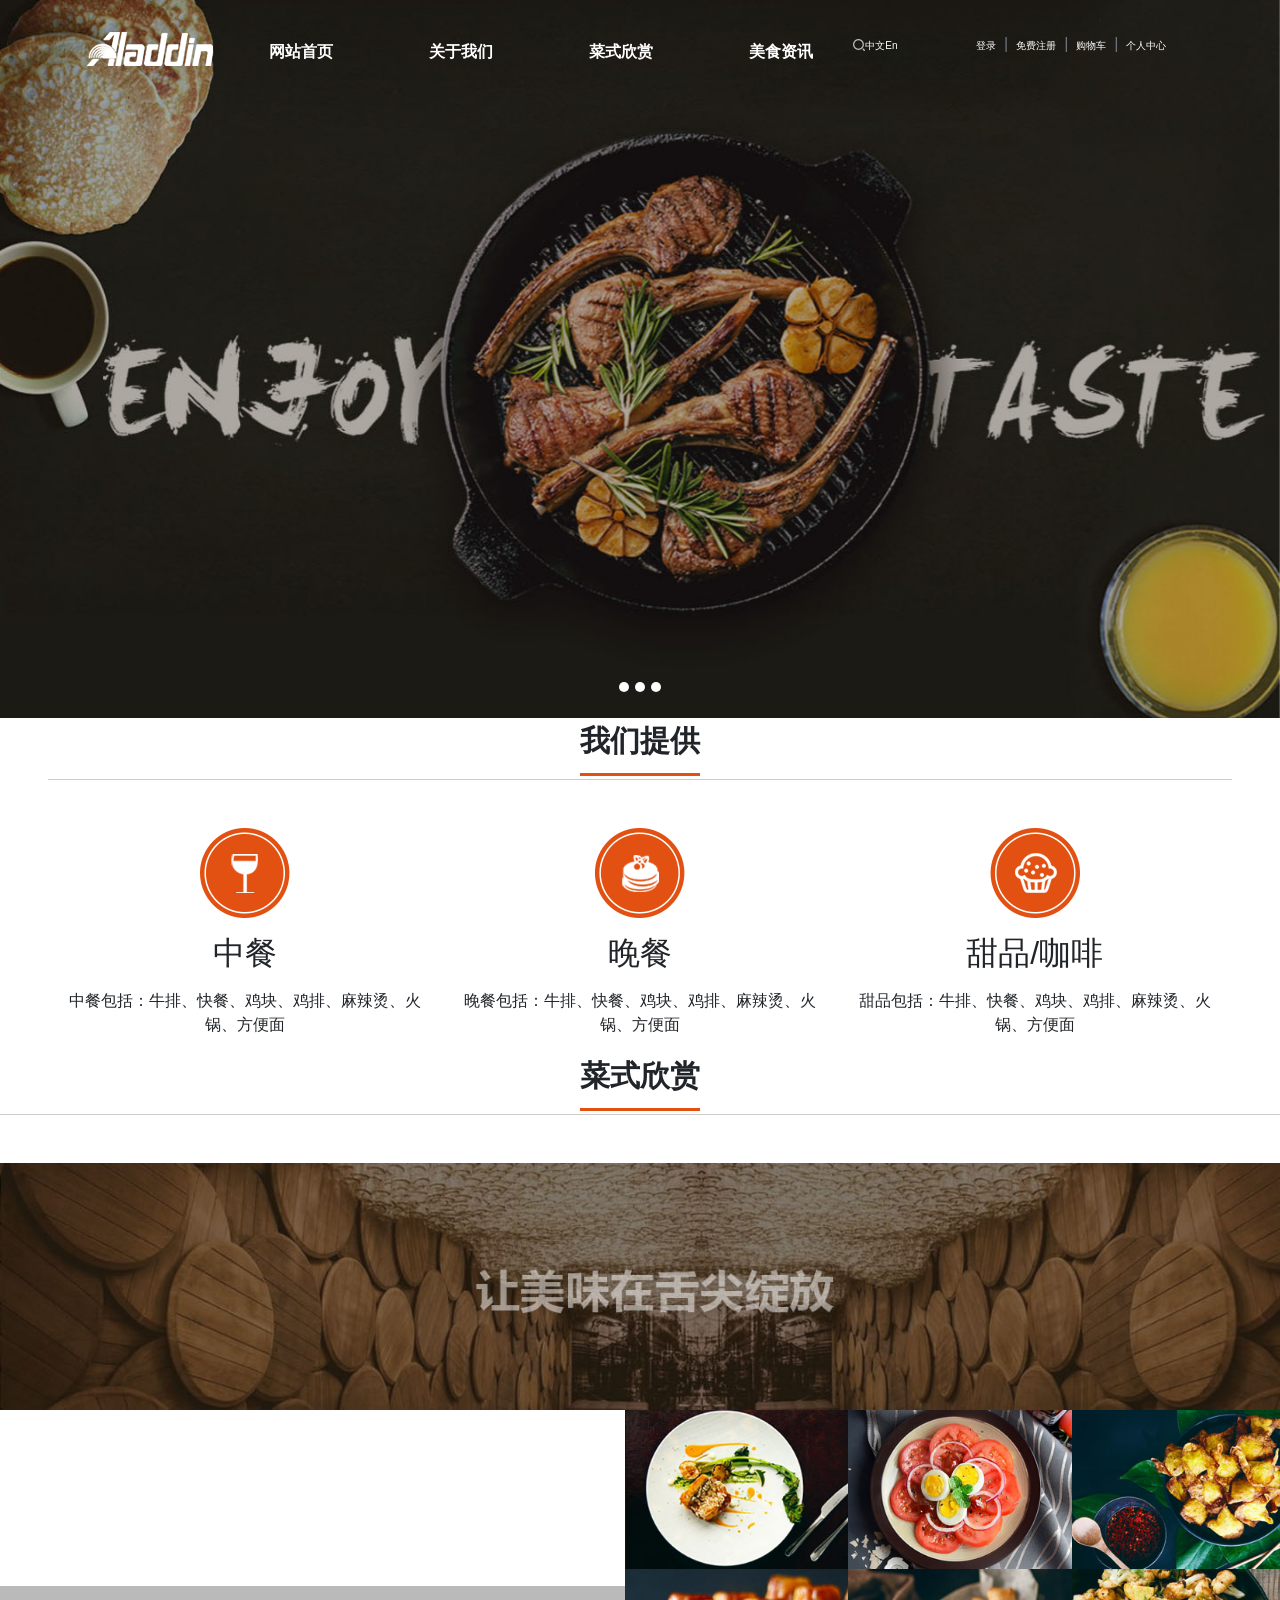
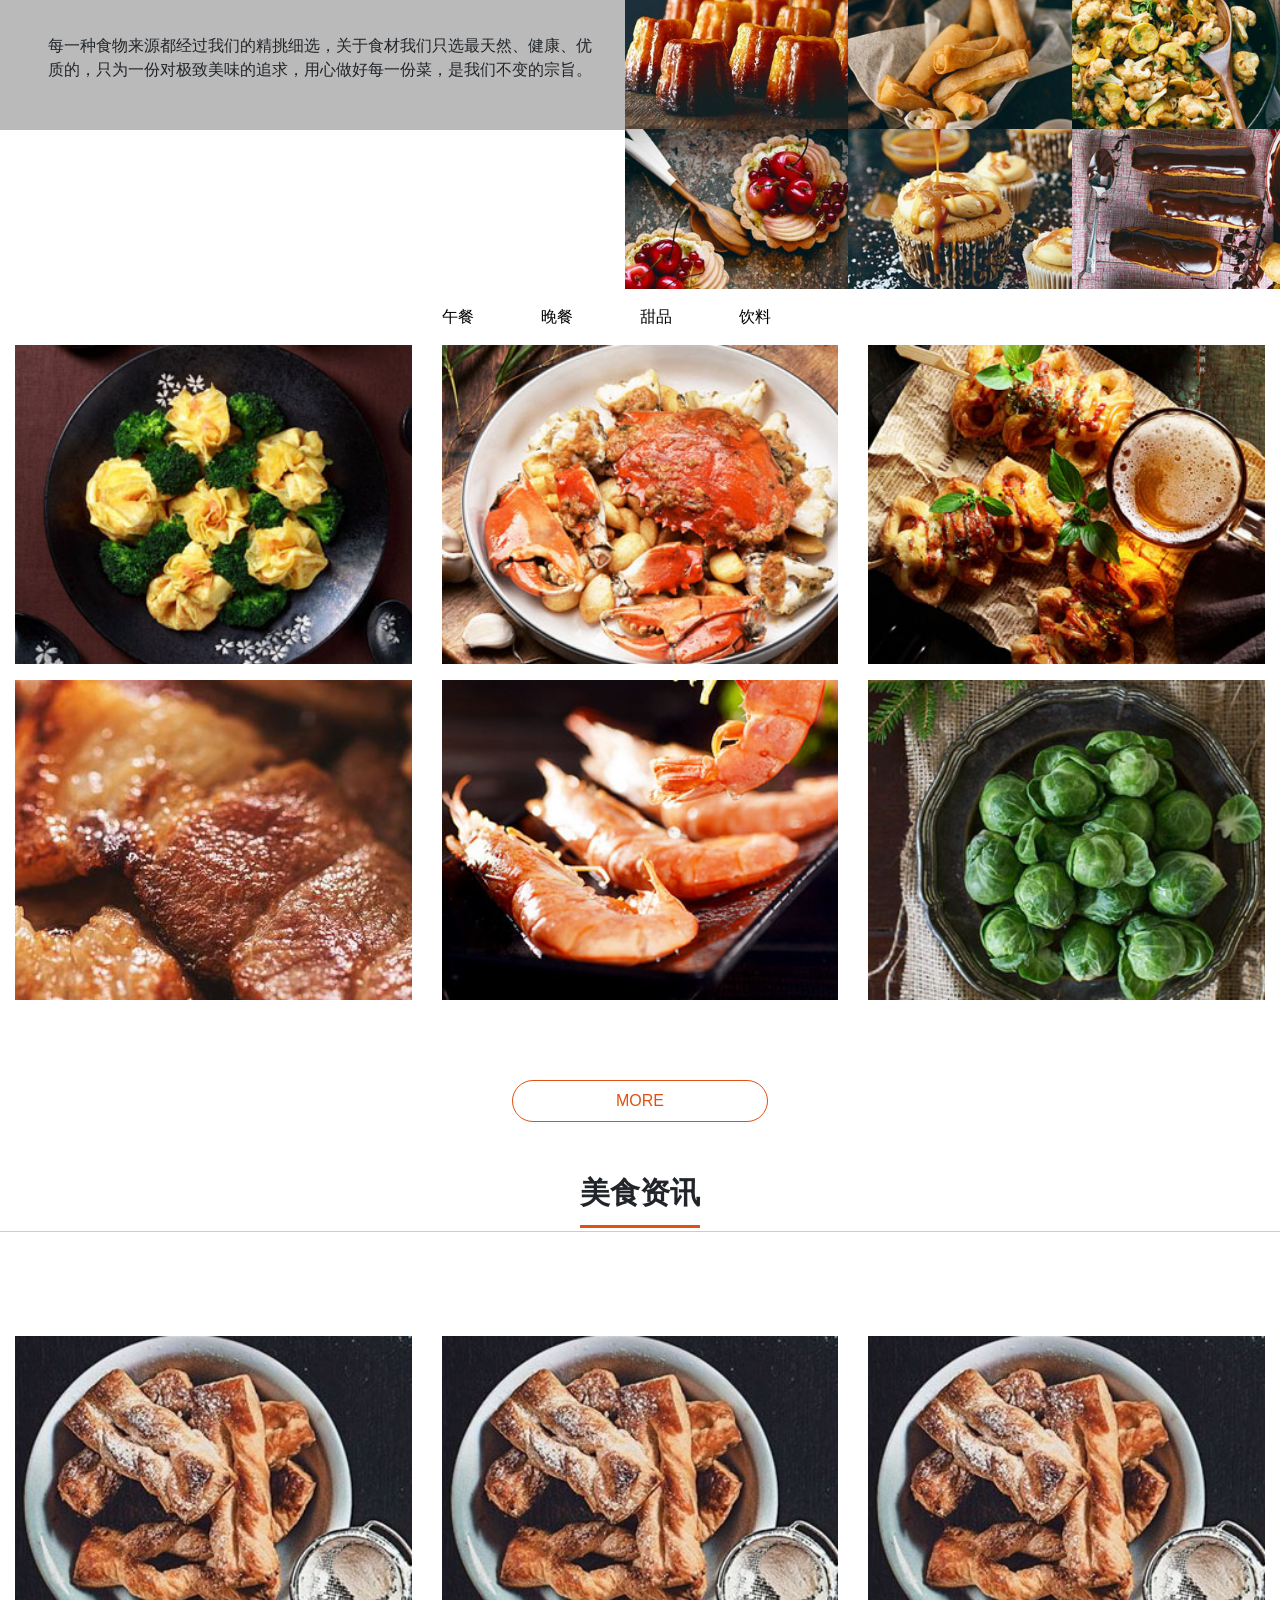
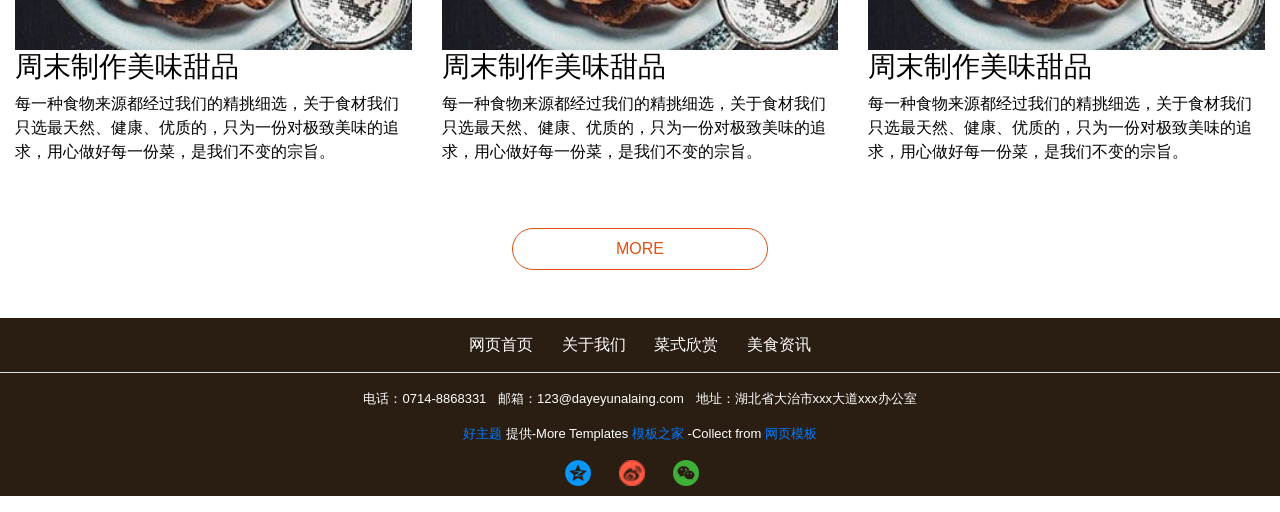
<file: try/public/html/index.html>
<!doctype html>
<html>
<head lang="en">
    <meta charset="UTF-8">
    <title>Document</title>
    <mate name="viewport" content="width=device-width,initial-scale=1"/>
    <link rel="stylesheet" href="../css/bootstrap.css">
    <script src="../js/jquery.min.js"></script>
    <script src="../js/popper.min.js"></script>
    <script src="../js/bootstrap.min.js"></script>
    <link rel="stylesheet" href="../css/index.css">
    <link rel="stylesheet" href="../css/comm.css">
</head>
<body>
<header id="header"></header>
<div class="container-fluid  p-0 ">
    <!--1楼-->
    <div class="ml-5 mr-5">
          <div class="text-center">
              <span>我们提供</span>
          </div>
      <div class="row border_color m-0">
            <div class="col-lg-4 col-md-4 col-sm-12">
                <div class="text-center ">
                <img src="../images/lunch.png" alt="">
                <h2 class="padding">中餐</h2>
                <p class="font_size">中餐包括：牛排、快餐、鸡块、鸡排、麻辣烫、火锅、方便面</p>
                </div>
            </div>
            <div class=" col-lg-4 col-md-4 col-sm-12 ">
                <div class="text-center">
                <img src="../images/dinner.png" alt="">
                <h2 class="padding">晚餐</h2>
                <p class="font_size">晚餐包括：牛排、快餐、鸡块、鸡排、麻辣烫、火锅、方便面</p>
                </div>
            </div>
            <div class=" col-lg-4 col-md-4 col-sm-12">
                <div class="text-center ">
                <img src="../images/coffee.png" alt="">
                <h2 class="padding">甜品/咖啡</h2>
                <p class="font_size">甜品包括：牛排、快餐、鸡块、鸡排、麻辣烫、火锅、方便面</p>
                </div>
            </div>
      </div>
    </div>
    <!--2楼-->
    <div >
        <div class="text-center  mr-5 ml-5 ">
            <span >菜式欣赏</span>
        </div>
        <div class="row m-0 border_color">
            <div class="col-sm-12 p-0">
                <img src="../images/mdbanner.jpg" alt="" class="w-100">
            </div>
            <div class="col-lg-6  col-md-3 col-sm-12 p-0 ">
                <div>
                    <p class="background">每一种食物来源都经过我们的精挑细选，关于食材我们只选最天然、健康、优质的，只为一份对极致美味的追求，用心做好每一份菜，是我们不变的宗旨。</p>
                </div>
            </div>
            <div class="col-lg-6  col-md-9 col-sm-12 p-0 position">
                <div class="row ">
                    <div class="col-lg-4 col-sm-6 p-0"><img src="../images/mdlist1.jpg" alt="" class="w-100"></div>
                    <div class="col-lg-4 col-sm-6 p-0"><img src="../images/mdlist2.jpg" alt="" class="w-100"></div>
                    <div class="col-lg-4 col-sm-6 p-0"><img src="../images/mdlist3.jpg" alt="" class="w-100"></div>
                    <div class="col-lg-4 col-sm-6 p-0"><img src="../images/mdlist4.jpg" alt="" class="w-100"></div>
                    <div class="col-lg-4 col-sm-6 p-0"><img src="../images/mdlist5.jpg" alt="" class="w-100"></div>
                    <div class="col-lg-4 col-sm-6 p-0"><img src="../images/mdlist6.jpg" alt="" class="w-100"></div>
                    <div class="col-lg-4 col-sm-6 p-0"><img src="../images/mdlist7.jpg" alt="" class="w-100"></div>
                    <div class="col-lg-4 col-sm-6 p-0"><img src="../images/mdlist8.jpg" alt="" class="w-100"></div>
                    <div class="col-lg-4 col-sm-6 p-0"><img src="../images/mdlist9.jpg" alt="" class="w-100"></div>
                </div>
            </div>
        </div>
    </div>
    <!--3楼-->
    <div>
        <div class="row">
            <div class="col-4"></div>
            <div class="col-4">
                <div class="row m-0" >
                    <div class="col-lg-3 col-md-6 col-sm-3 p-0"><div><a href="#">午餐</a></div></div>
                    <div class="col-lg-3 col-md-6 col-sm-3 p-0"><div><a href="#">晚餐</a></div></div>
                    <div class="col-lg-3 col-md-6 col-sm-3 p-0"><div><a href="#">甜品</a></div></div>
                    <div class="col-lg-3 col-md-6 col-sm-3 p-0"><div><a href="#">饮料</a></div></div>
                </div>
            </div>
            <div class="col-4"></div>
        </div>
        <div class="row  margin">
            <div class="col-md-4 col-sm-6">
                <div class="margin_bottom"><a href="product.html"><img src="../images/foodlist1.jpg" alt="" class="w-100"></a></div>
            </div>
            <div class="col-md-4 col-sm-6">
                <div class="margin_bottom"><a href="product.html"><img src="../images/foodlist2.jpg" alt="" class="w-100"></a></div>
            </div>
            <div class="col-md-4 col-sm-6">
                <div class="margin_bottom"><a href="product.html"><img src="../images/foodlist3.jpg" alt="" class="w-100"></a></div>
            </div>
            <div class="col-md-4 col-sm-6">
                <div class="margin_bottom"><a href="product.html"><img src="../images/foodlist4.jpg" alt="" class="w-100"></a></div>
            </div>
            <div class="col-md-4 col-sm-6">
                <div class="margin_bottom"><a href="product.html"><img src="../images/foodlist5.jpg" alt="" class="w-100"></a></div>
            </div>
            <div class="col-md-4 col-sm-6">
                <div class="margin_bottom"><a href="product.html"><img src="../images/foodlist6.jpg" alt="" class="w-100"></a></div>
            </div>
        </div>
        <div class="text-center p-0">
            <a href="#" class="style badge-pill d-inline-block">MORE</a>
        </div>
        </div>
        <!--4楼-->
        <div>
            <div class="text-center  mr-5 ml-5 ">
                <span >美食资讯</span>
            </div>
            <div class="text-center border_color">
                <ul class="list-inline">
                    <li class="list-inline-item"><a href="#">最新新闻</a></li>
                    <li class="list-inline-item"><a href="#">餐厅新闻</a></li>
                    <li class="list-inline-item"><a href="#">美食热闻</a></li>
                    <li class="list-inline-item"><a href="#">甜品站</a></li>
                </ul>
            </div>
            <div class="row m-0">
                <div class="col-lg-4 col-md-6 col-sm-12">
                    <div class="margin_left">
                        <a href="#">
                            <img src="../images/foodnewlist1.jpg" alt="" class="w-100">
                            <h3>周末制作美味甜品</h3>
                            <p>每一种食物来源都经过我们的精挑细选，关于食材我们只选最天然、健康、优质的，只为一份对极致美味的追求，用心做好每一份菜，是我们不变的宗旨。</p>
                        </a>
                    </div>
                </div>
                <div class="col-lg-4 col-md-6 col-sm-12">
                    <div class="margin_left">
                        <a href="#">
                           <img src="../images/foodnewlist1.jpg" alt="" class="w-100">
                            <h3>周末制作美味甜品</h3>
                            <p>每一种食物来源都经过我们的精挑细选，关于食材我们只选最天然、健康、优质的，只为一份对极致美味的追求，用心做好每一份菜，是我们不变的宗旨。</p>
                        </a>
                    </div>
                </div>
                <div class="col-lg-4 col-md-6 col-sm-12">
                    <div class="margin_left">
                        <a href="#">
                          <img src="../images/foodnewlist1.jpg" alt="" class="w-100">
                          <h3>周末制作美味甜品</h3>
                          <p>每一种食物来源都经过我们的精挑细选，关于食材我们只选最天然、健康、优质的，只为一份对极致美味的追求，用心做好每一份菜，是我们不变的宗旨。</p>
                        </a>
                    </div>
                </div>
            </div>
            <div class="text-center p-0">
                <a href="#" class="style badge-pill d-inline-block">MORE</a>
            </div>
        </div>

</div>
<footer id="footer"></footer>
<script src="../js/jquery-3.2.1.js"></script>
<script src="../js/header.js"></script>
<script src="../js/footer.js"></script>
</body>
</html>
</file>
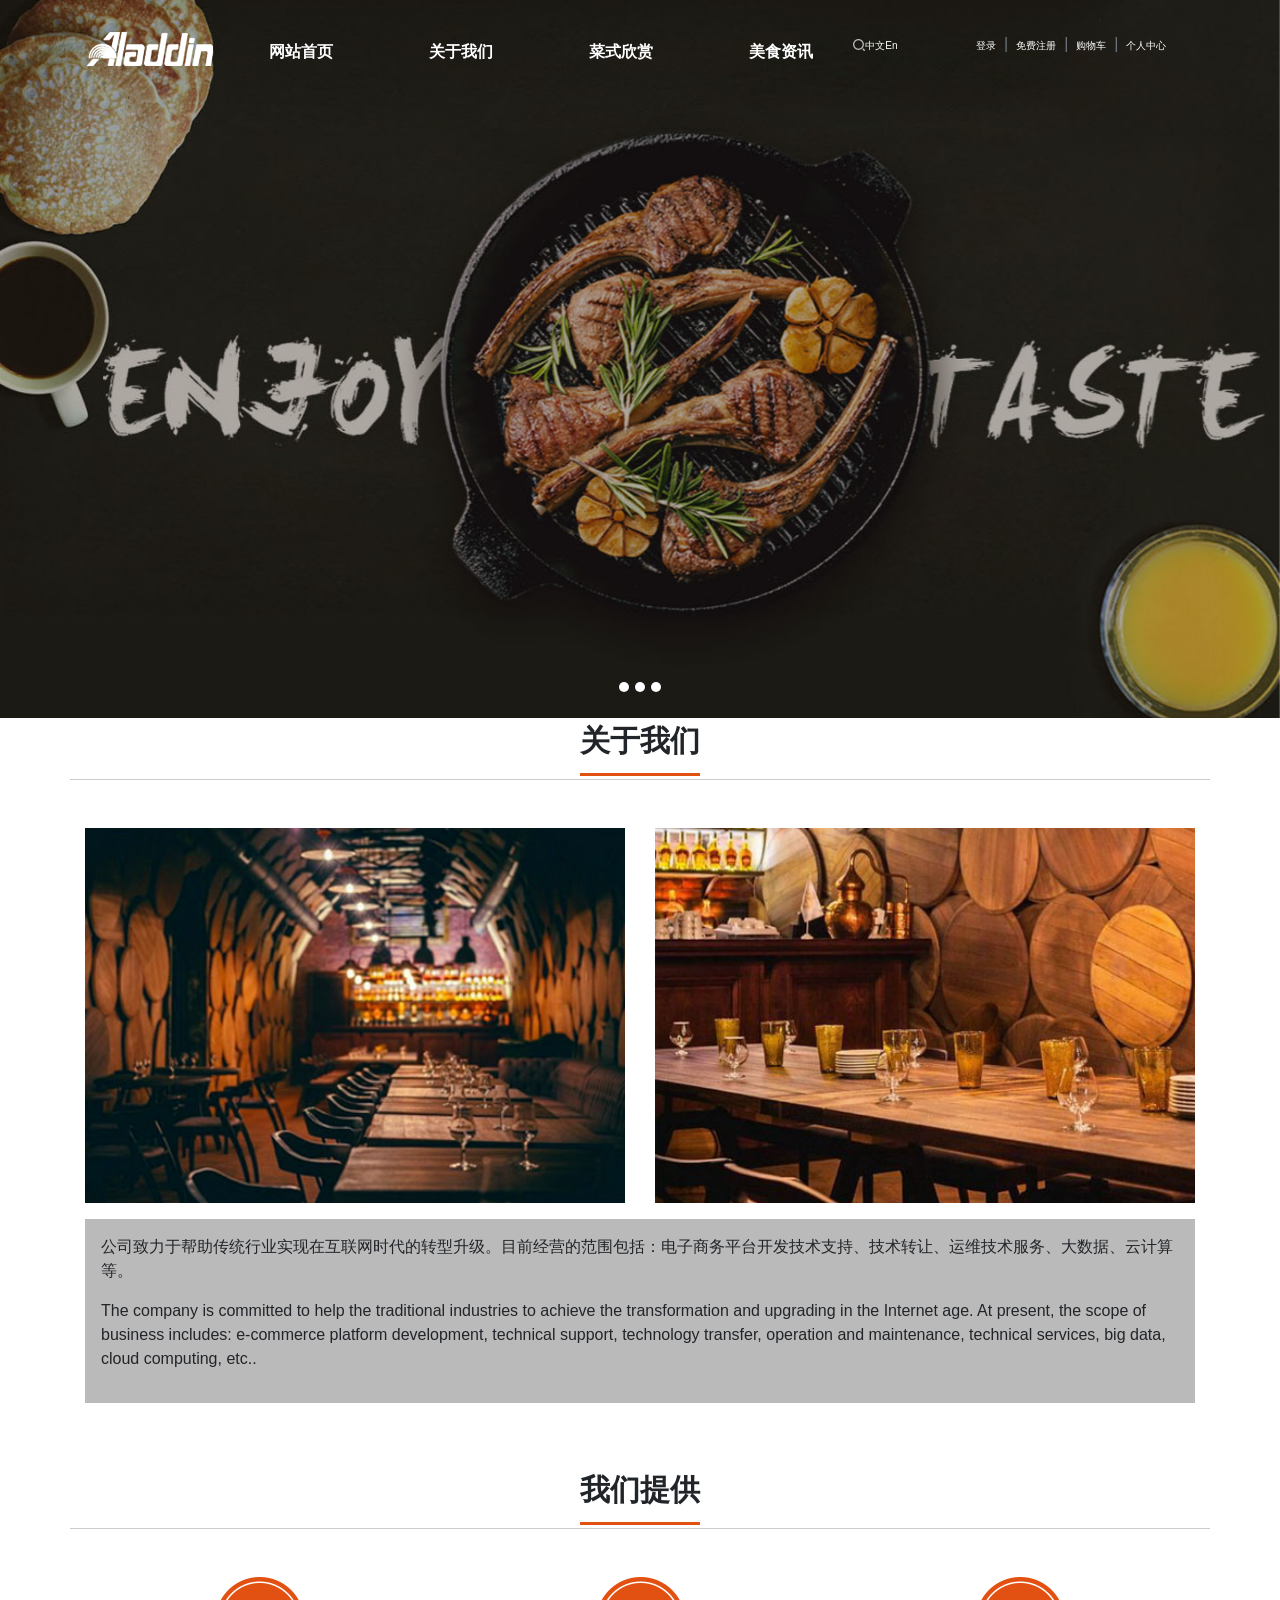
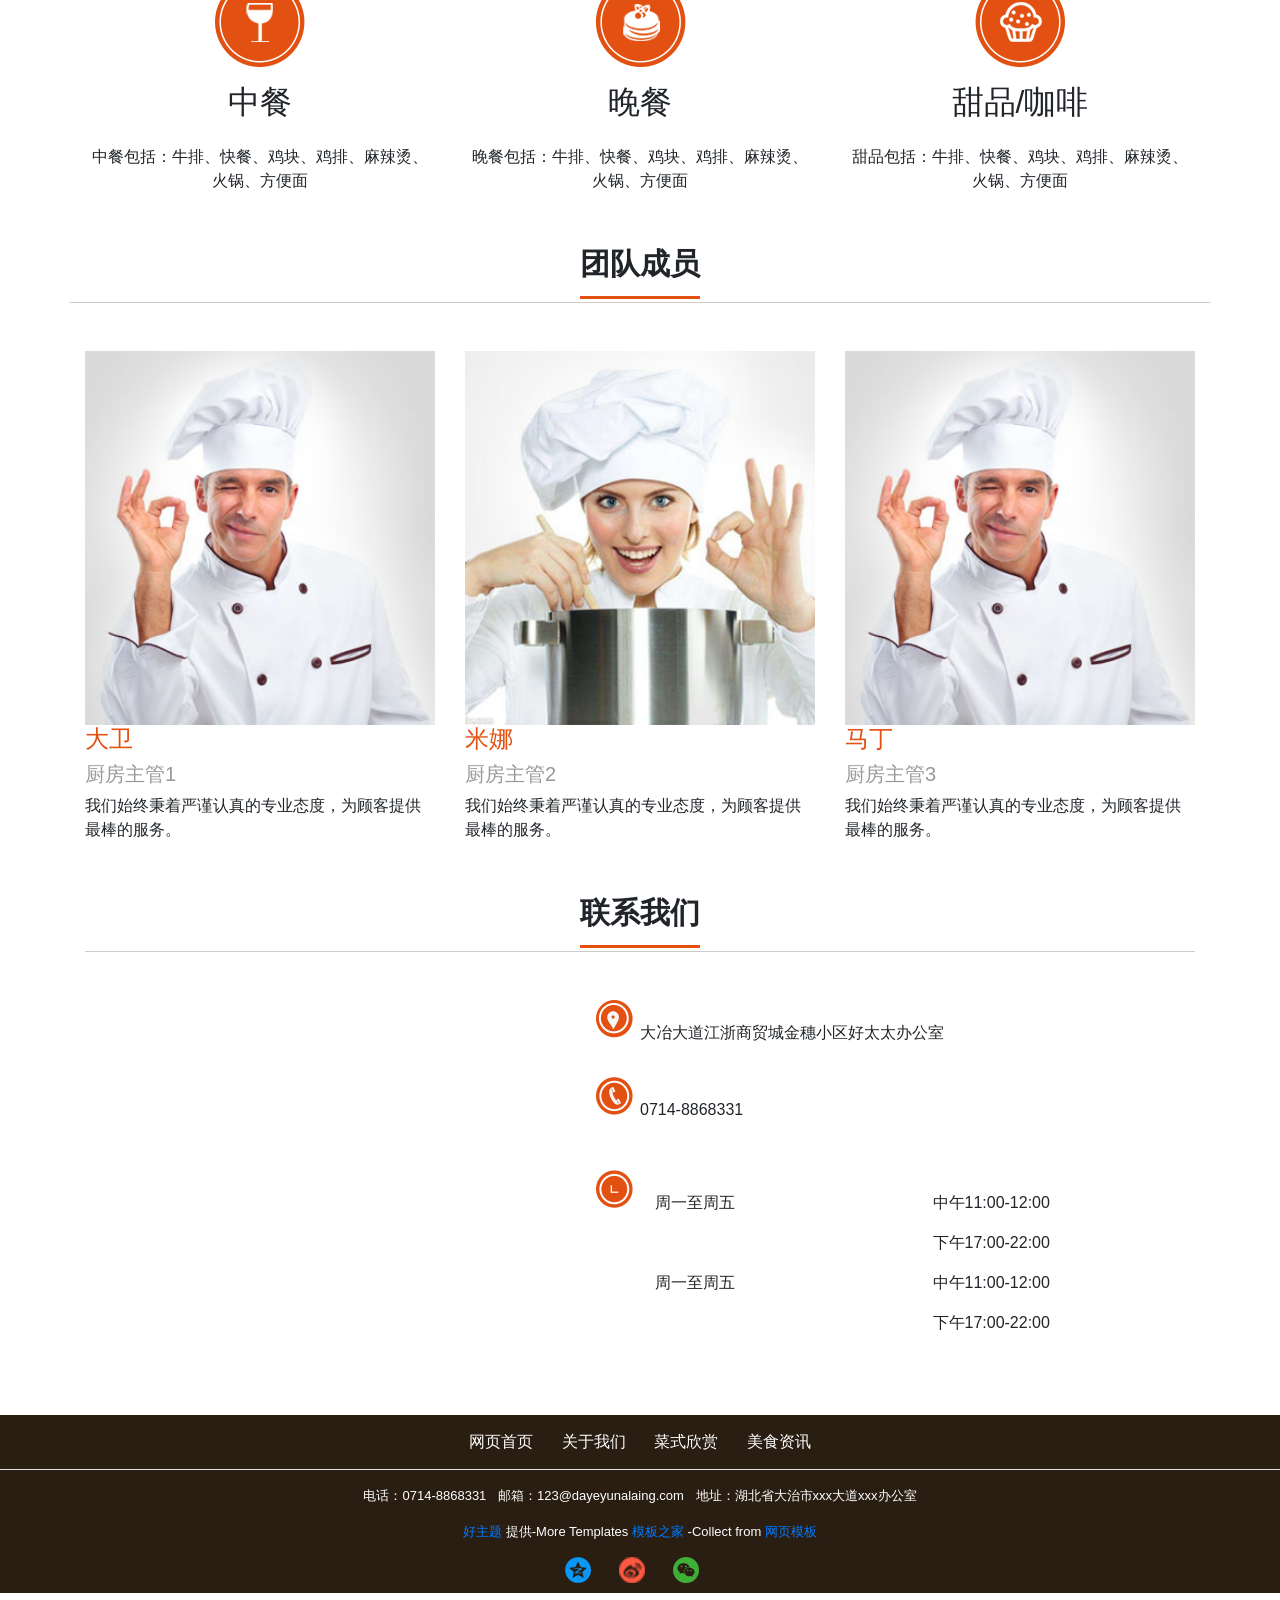
<file: try/public/html/about.html>
<!doctype html>
<html>
<head lang="en">
    <meta charset="UTF-8">
    <title>Document</title>
    <mate name="viewport" content="width=device-width,initial-scale=1"/>
    <link rel="stylesheet" href="../css/bootstrap.css">
    <script src="../js/jquery.min.js"></script>
    <script src="../js/popper.min.js"></script>
    <script src="../js/bootstrap.min.js"></script>
    <link rel="stylesheet" href="../css/comm.css">
    <link rel="stylesheet" href="../css/about.css">
</head>
<body>
<header id="header"></header>
<div class="container">
    <div class="text-center">
        <span>关于我们</span>
    </div>
    <div>
        <div class="row">
            <div class="col-md-6"><img src="../images/about1.jpg" alt="" class="w-100"></div>
            <div class="col-md-6"><img src="../images/about2.jpg" alt="" class="w-100"></div>
        </div>
        <div class="background">
         <p>公司致力于帮助传统行业实现在互联网时代的转型升级。目前经营的范围包括：电子商务平台开发技术支持、技术转让、运维技术服务、大数据、云计算等。</p>
         <p>The company is committed to help the traditional industries to achieve the transformation and upgrading in the Internet age. At present, the scope of business includes: e-commerce platform development, technical support, technology transfer, operation and maintenance, technical services, big data, cloud computing, etc..</p>
        </div>
    </div>
    <div>
        <div class="text-center">
            <span >我们提供</span>
        </div>
        <div class="row ">
            <div class="col-lg-4 col-md-4 col-sm-12">
                <div class="text-center ">
                    <img src="../images/lunch.png" alt="">
                    <h2 class="padding">中餐</h2>
                    <p class="font_size">中餐包括：牛排、快餐、鸡块、鸡排、麻辣烫、火锅、方便面</p>
                </div>
            </div>
            <div class=" col-lg-4 col-md-4 col-sm-12 ">
                <div class="text-center">
                    <img src="../images/dinner.png" alt="">
                    <h2 class="padding">晚餐</h2>
                    <p class="font_size">晚餐包括：牛排、快餐、鸡块、鸡排、麻辣烫、火锅、方便面</p>
                </div>
            </div>
            <div class=" col-lg-4 col-md-4 col-sm-12">
                <div class="text-center ">
                    <img src="../images/coffee.png" alt="">
                    <h2 class="padding">甜品/咖啡</h2>
                    <p class="font_size">甜品包括：牛排、快餐、鸡块、鸡排、麻辣烫、火锅、方便面</p>
                </div>
            </div>
        </div>
    </div>
    <div>
        <div class="text-center">
            <span>团队成员</span>
        </div>
            <div class="row">
                <div class="col-md-4">
                    <div>
                        <img src="../images/team1.jpg" alt="" class="w-100">
                        <h4>大卫</h4>
                        <h5>厨房主管1</h5>
                        <p>我们始终秉着严谨认真的专业态度，为顾客提供最棒的服务。</p>
                    </div>
                </div>
                <div class="col-md-4">
                    <div>
                        <img src="../images/team2.jpg" alt="" class="w-100">
                        <h4>米娜</h4>
                        <h5>厨房主管2</h5>
                        <p>我们始终秉着严谨认真的专业态度，为顾客提供最棒的服务。</p>
                    </div>
                </div>
                <div class="col-md-4">
                    <div>
                      <img src="../images/team3.jpg" alt="" class="w-100">
                      <h4>马丁</h4>
                      <h5>厨房主管3</h5>
                      <p>我们始终秉着严谨认真的专业态度，为顾客提供最棒的服务。</p>
                    </div>
                </div>
            </div>
        </div>
    <div>
        <div class="text-center">
            <span>联系我们</span>
        </div>
        <div class="row m-0 ">
            <div class="col-md-6 ">
                <div></div>
            </div>
            <div class="col-md-6 p-0 ">
                <div>
                    <ul>
                        <li class="image1"><span>大冶大道江浙商贸城金穗小区好太太办公室</span></li>
                        <li class="image2"><span>0714-8868331</span></li>
                        <li class="image3">
                            <div class="row m-0">
                                <div class="col-6">周一至周五</div>
                                <div class="col-6">
                                    <div>
                                        <p>中午11:00-12:00</p>
                                        <p>下午17:00-22:00</p>
                                    </div>
                                </div>
                                <div class="col-6">周一至周五</div>
                                <div class="col-6">
                                    <div>
                                        <p>中午11:00-12:00</p>
                                        <p>下午17:00-22:00</p>
                                    </div>
                                </div>
                            </div></li>
                    </ul>
                </div>
            </div>
        </div>
    </div>
</div>
<footer id="footer"></footer>
<script src="../js/jquery-3.2.1.js"></script>
<script src="../js/header.js"></script>
<script src="../js/footer.js"></script>
</body>
</html>
</file>
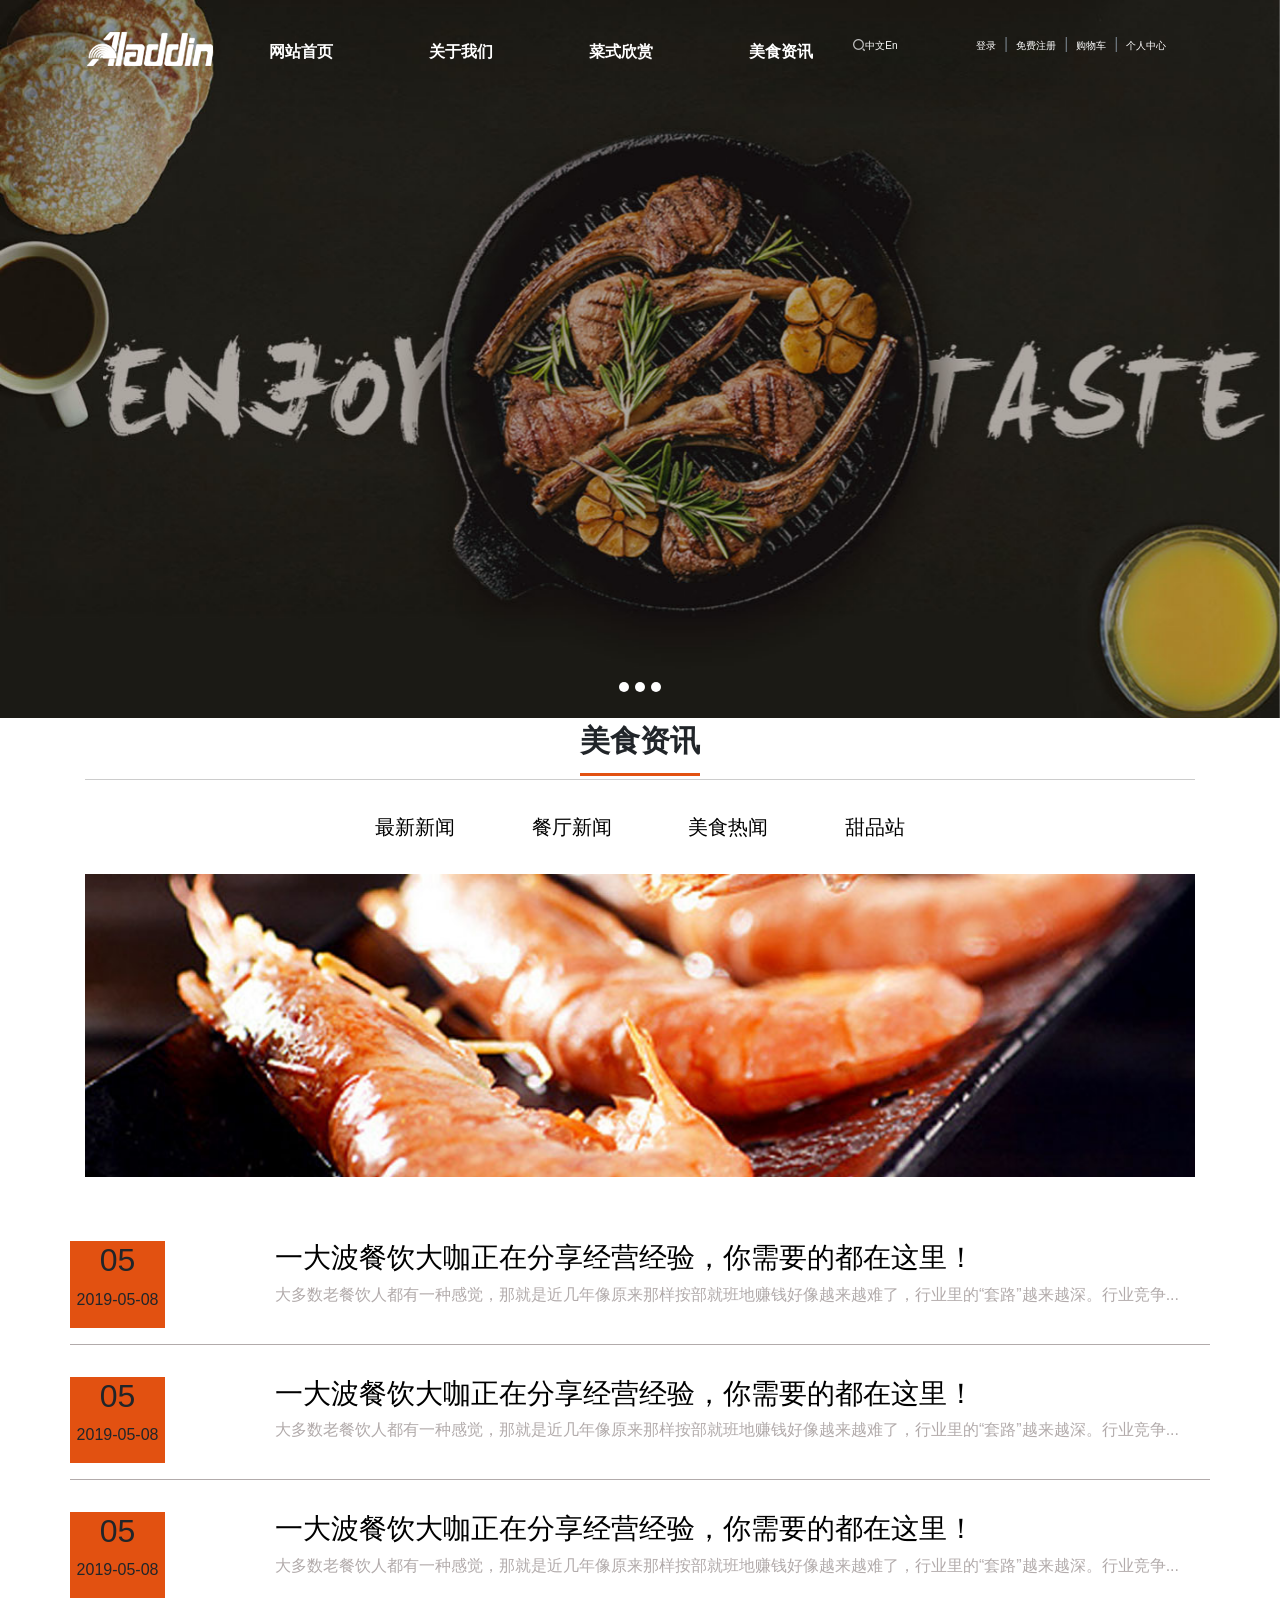
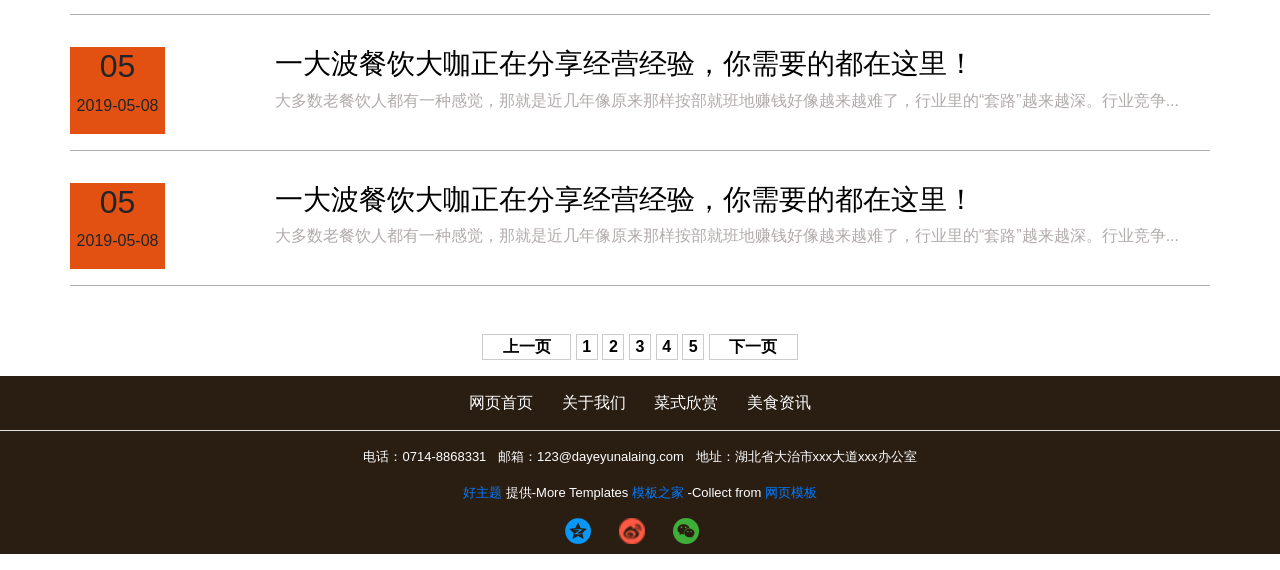
<file: try/public/html/foot.html>
<!doctype html>
<html>
<head lang="en">
    <meta charset="UTF-8">
    <title>Document</title>
    <mate name="viewport" content="width=device-width,initial-scale=1"/>
    <link rel="stylesheet" href="../css/bootstrap.css">
    <script src="../js/jquery.min.js"></script>
    <script src="../js/popper.min.js"></script>
    <script src="../js/bootstrap.min.js"></script>
    <link rel="stylesheet" href="../css/foot.css">
    <link rel="stylesheet" href="../css/comm.css">
</head>
<body>
<header id="header"></header>
<div class="container">
    <div>
        <!--1楼-->
        <div class="text-center  mr-5 ml-5 ">
            <span >美食资讯</span>
        </div>
        <!--2楼-->
        <div class="text-center border_color">
            <ul class="list-inline">
                <li class="list-inline-item"><a href="#"><span>最新新闻</span></a></li>
                <li class="list-inline-item"><a href="#"><span>餐厅新闻</span></a></li>
                <li class="list-inline-item"><a href="#"><span>美食热闻</span></a></li>
                <li class="list-inline-item"><a href="#"><span>甜品站</span></a></li>
            </ul>
        </div>
        <!--图片-->
        <div><img src="../images/foodnews1.jpg" alt="" class="w-100"></div>
        <!--列表-->
        <div>
            <ul class="list-unstyled">
                <li>
                    <div class="row">
                    <div class="col-2  text-center p-0 pb-3">
                        <div class="background">
                          <h2>05</h2>
                          <p>2019-05-08</p>
                        </div>
                    </div>
                    <div class="col-10">
                      <a href="foot_detail.html">
                         <h3>一大波餐饮大咖正在分享经营经验，你需要的都在这里！</h3>
                         <p>大多数老餐饮人都有一种感觉，那就是近几年像原来那样按部就班地赚钱好像越来越难了，行业里的“套路”越来越深。行业竞争...</p>
                      </a>
                    </div>
                    </div>
                </li>
                <li>
                    <div class="row">
                        <div class="col-2  text-center p-0 pb-3">
                            <div class="background">
                                <h2>05</h2>
                                <p>2019-05-08</p>
                            </div>
                        </div>
                        <div class="col-10">
                            <a href="foot_detail.html">
                                <h3>一大波餐饮大咖正在分享经营经验，你需要的都在这里！</h3>
                                <p>大多数老餐饮人都有一种感觉，那就是近几年像原来那样按部就班地赚钱好像越来越难了，行业里的“套路”越来越深。行业竞争...</p>
                            </a>
                        </div>
                    </div>
                </li>
                <li>
                    <div class="row">
                        <div class="col-2  text-center p-0 pb-3">
                            <div class="background">
                                <h2>05</h2>
                                <p>2019-05-08</p>
                            </div>
                        </div>
                        <div class="col-10">
                            <a href="foot_detail.html">
                                <h3>一大波餐饮大咖正在分享经营经验，你需要的都在这里！</h3>
                                <p>大多数老餐饮人都有一种感觉，那就是近几年像原来那样按部就班地赚钱好像越来越难了，行业里的“套路”越来越深。行业竞争...</p>
                            </a>
                        </div>
                    </div>
                </li>
                <li>
                    <div class="row">
                        <div class="col-2  text-center p-0 pb-3">
                            <div class="background">
                                <h2>05</h2>
                                <p>2019-05-08</p>
                            </div>
                        </div>
                        <div class="col-10">
                            <a href="foot_detail.html">
                                <h3>一大波餐饮大咖正在分享经营经验，你需要的都在这里！</h3>
                                <p>大多数老餐饮人都有一种感觉，那就是近几年像原来那样按部就班地赚钱好像越来越难了，行业里的“套路”越来越深。行业竞争...</p>
                            </a>
                        </div>
                    </div>
                </li>
                <li>
                    <div class="row">
                        <div class="col-2  text-center p-0 pb-3">
                            <div class="background">
                                <h2>05</h2>
                                <p>2019-05-08</p>
                            </div>
                        </div>
                        <div class="col-10">
                            <a href="foot_detail.html">
                                <h3>一大波餐饮大咖正在分享经营经验，你需要的都在这里！</h3>
                                <p>大多数老餐饮人都有一种感觉，那就是近几年像原来那样按部就班地赚钱好像越来越难了，行业里的“套路”越来越深。行业竞争...</p>
                            </a>
                        </div>
                    </div>
                </li>
            </ul>
        </div>
    </div>
    <!--分页-->
    <div>
        <ul class="pagination ">
            <li class="page-item page_one"><a href="" class="page link">上一页</a></li>
            <li class="page-item page_two"><a href="" class="page link">1</a></li>
            <li class="page-item page_two"><a href="" class="page link">2</a></li>
            <li class="page-item page_two"><a href="" class="page link">3</a></li>
            <li class="page-item page_two"><a href="" class="page link">4</a></li>
            <li class="page-item page_two"><a href="" class="page link">5</a></li>
            <li class="page-item page_one"><a href="" class="page link">下一页</a></li>
        </ul>
    </div>
</div>
   <footer id="footer"></footer>
<script src="../js/jquery-3.2.1.js"></script>
<script src="../js/header.js"></script>
<script src="../js/footer.js"></script>
</body>
</html>
</file>
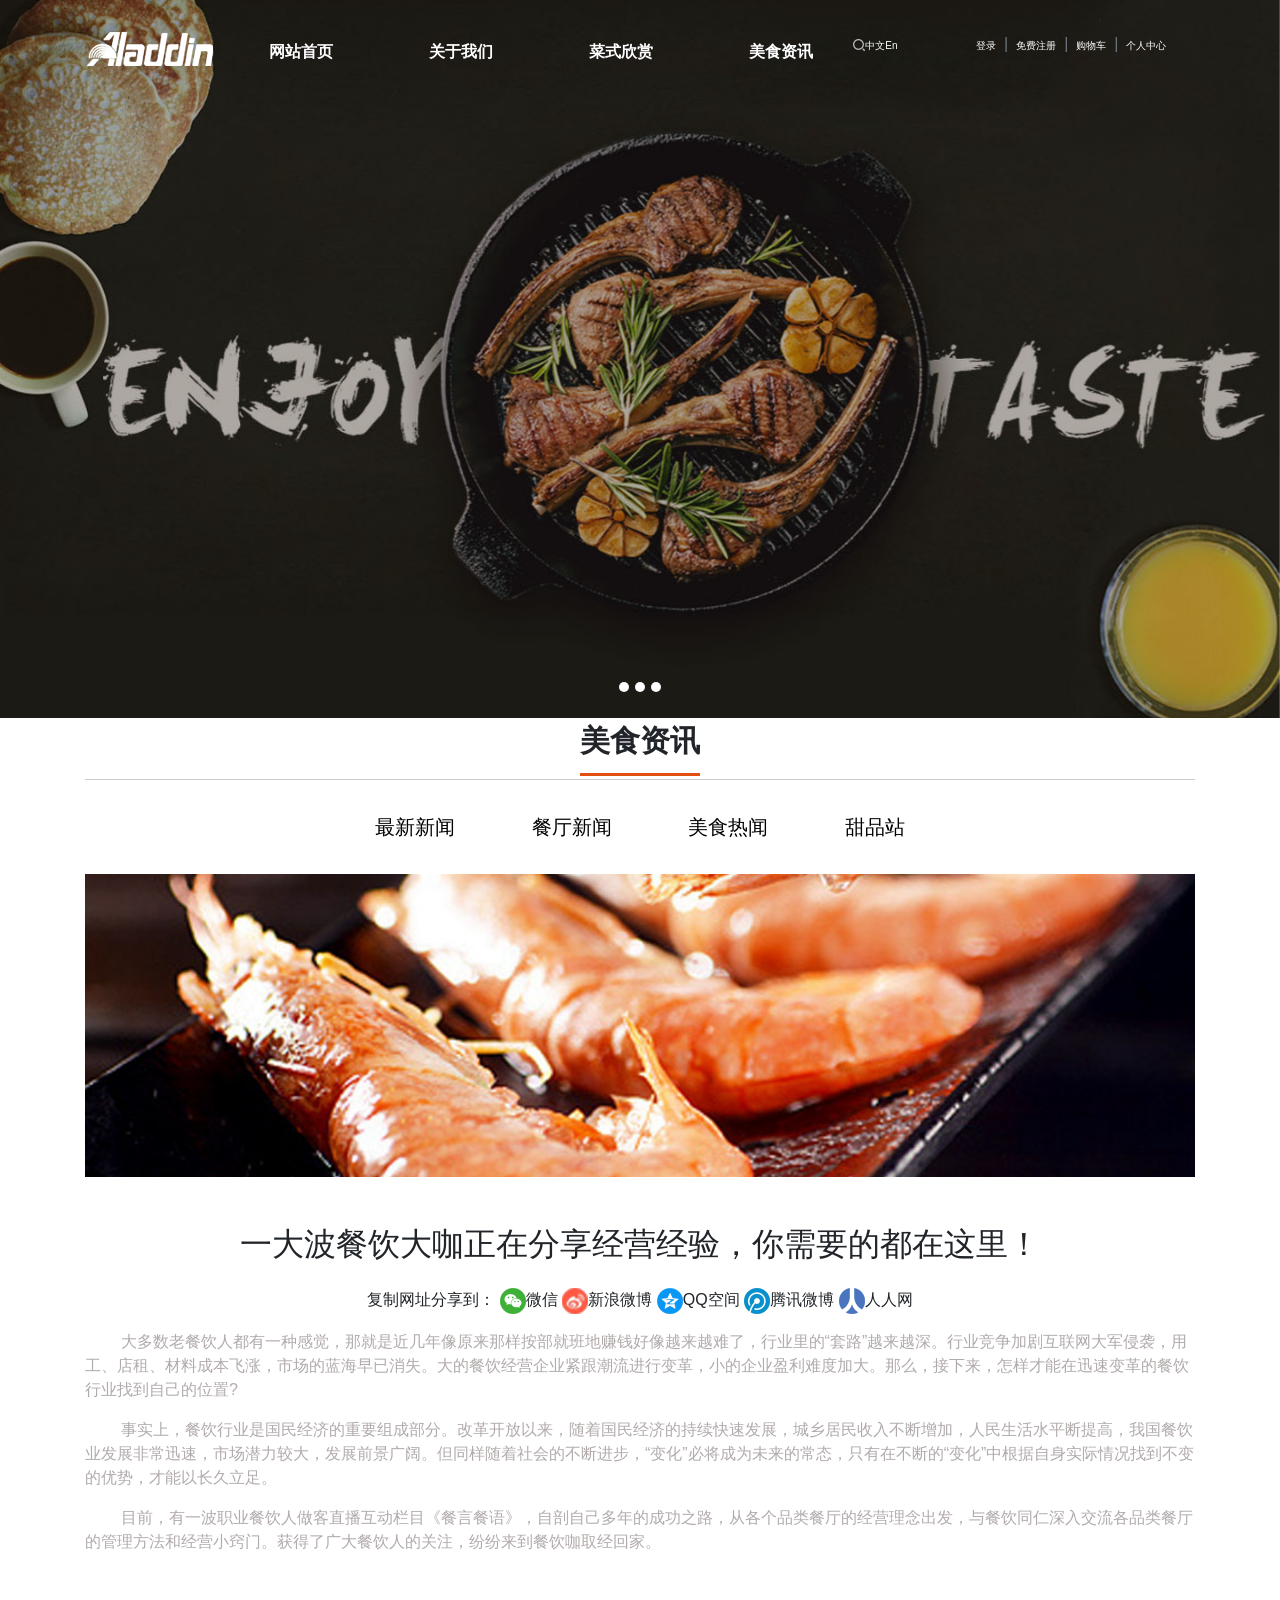
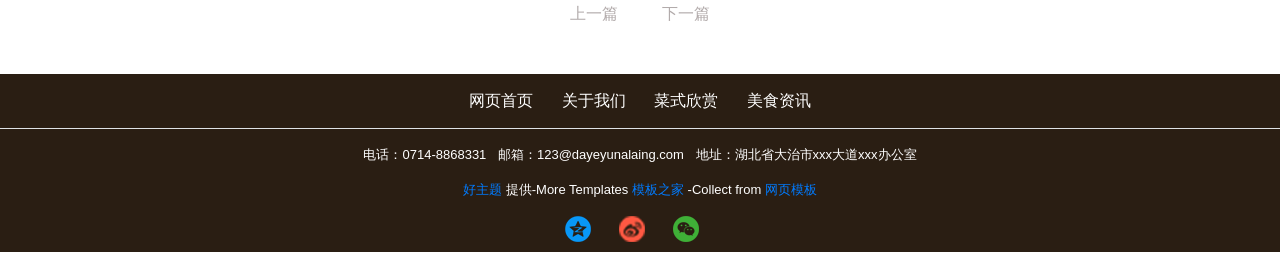
<file: try/public/html/foot_detail.html>
<!doctype html>
<html>
<head lang="en">
    <meta charset="UTF-8">
    <title>Document</title>
    <mate name="viewport" content="width=device-width,initial-scale=1"/>
    <link rel="stylesheet" href="../css/bootstrap.css">
    <script src="../js/jquery.min.js"></script>
    <script src="../js/popper.min.js"></script>
    <script src="../js/bootstrap.min.js"></script>
    <link rel="stylesheet" href="../css/foot_detail.css">
    <link rel="stylesheet" href="../css/comm.css">
</head>
<body>
<header id="header"></header>
<div class="container">
    <div>
    <!--1楼-->
    <div class="text-center  mr-5 ml-5 ">
        <span >美食资讯</span>
    </div>
    <!--2楼-->
    <div class="text-center border_color">
        <ul class="list-inline">
            <li class="list-inline-item"><a href="#"><span>最新新闻</span></a></li>
            <li class="list-inline-item"><a href="#"><span>餐厅新闻</span></a></li>
            <li class="list-inline-item"><a href="#"><span>美食热闻</span></a></li>
            <li class="list-inline-item"><a href="#"><span>甜品站</span></a></li>
        </ul>
    </div>
    <!--图片-->
    <div><img src="../images/foodnews1.jpg" alt="" class="w-100"></div>
    </div>
    <h2 class="text-center mb-4">一大波餐饮大咖正在分享经营经验，你需要的都在这里！</h2>
    <div class="text-center mb-3 font_size">
        <span>复制网址分享到：</span>
        <img src="../images/weixins.png" alt="">微信
        <img src="../images/sinas.png" alt="">新浪微博
        <img src="../images/qqzones.png" alt="">QQ空间
        <img src="../images/tengxunweibos.png" alt="">腾讯微博
        <img src="../images/renrens.png" alt="">人人网
    </div>
    <p>&nbsp;&nbsp;&nbsp;&nbsp;&nbsp;&nbsp;&nbsp;&nbsp;大多数老餐饮人都有一种感觉，那就是近几年像原来那样按部就班地赚钱好像越来越难了，行业里的“套路”越来越深。行业竞争加剧互联网大军侵袭，用工、店租、材料成本飞涨，市场的蓝海早已消失。大的餐饮经营企业紧跟潮流进行变革，小的企业盈利难度加大。那么，接下来，怎样才能在迅速变革的餐饮行业找到自己的位置?</p>
    <p>&nbsp;&nbsp;&nbsp;&nbsp;&nbsp;&nbsp;&nbsp;&nbsp;事实上，餐饮行业是国民经济的重要组成部分。改革开放以来，随着国民经济的持续快速发展，城乡居民收入不断增加，人民生活水平断提高，我国餐饮业发展非常迅速，市场潜力较大，发展前景广阔。但同样随着社会的不断进步，“变化”必将成为未来的常态，只有在不断的“变化”中根据自身实际情况找到不变的优势，才能以长久立足。</p>
    <p>&nbsp;&nbsp;&nbsp;&nbsp;&nbsp;&nbsp;&nbsp;&nbsp;目前，有一波职业餐饮人做客直播互动栏目《餐言餐语》，自剖自己多年的成功之路，从各个品类餐厅的经营理念出发，与餐饮同仁深入交流各品类餐厅的管理方法和经营小窍门。获得了广大餐饮人的关注，纷纷来到餐饮咖取经回家。</p>
    <div class="text-center">
        <ul class="list-inline">
            <li class="list-inline-item"><a href="javaScript:;">上一篇</a></li>
            <li class="list-inline-item"><a href="javaScript:;">下一篇</a></li>
        </ul>
    </div>
</div>
<footer id="footer"></footer>
<script src="../js/jquery-3.2.1.js"></script>
<script src="../js/header.js"></script>
<script src="../js/footer.js"></script>
</body>
</html>
</file>
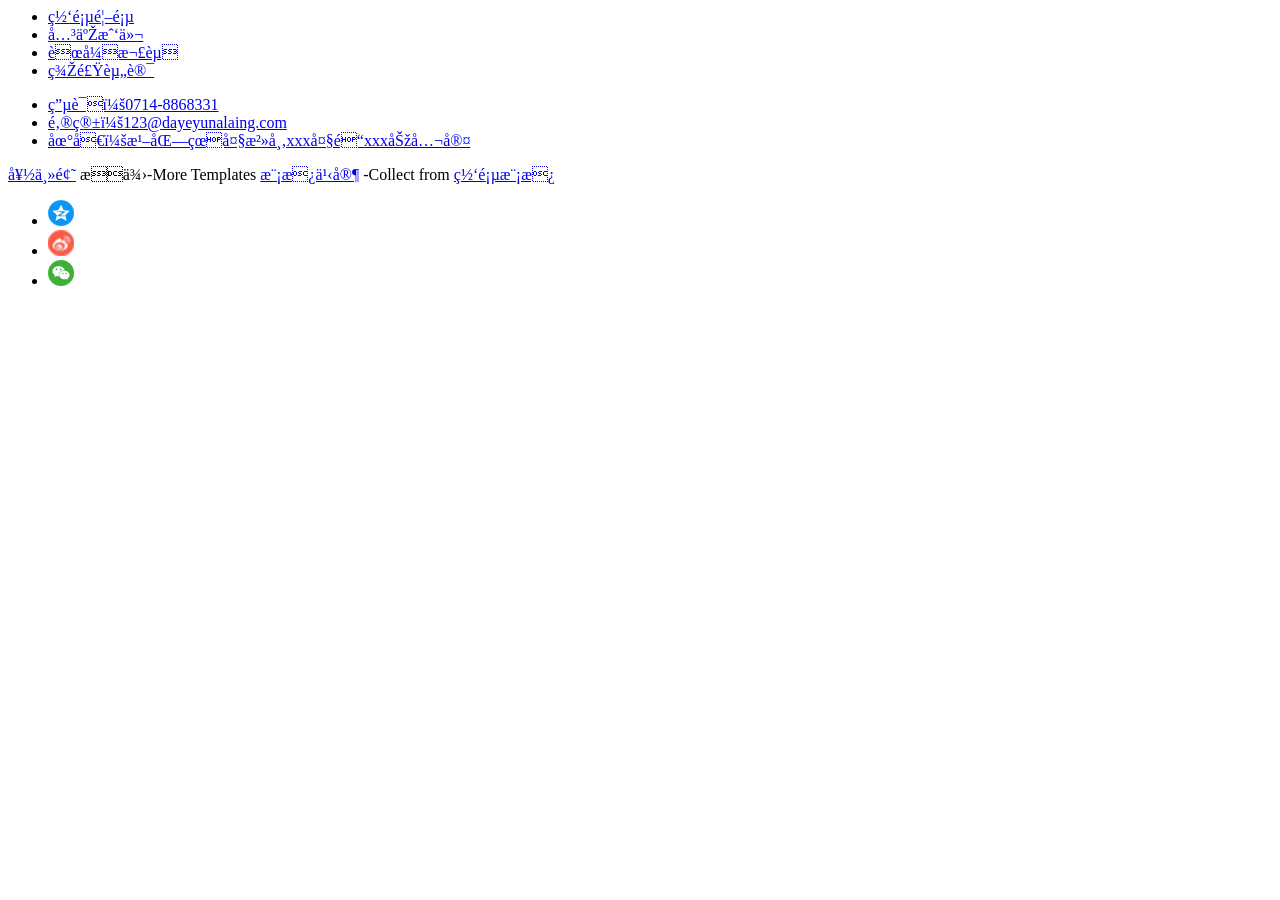
<file: try/public/html/footer.html>
<!--<!doctype html>-->
<!--<html>-->
<!--<head lang="en">-->
    <!--<meta charset="UTF-8">-->
    <!--<title>Document</title>-->
    <!--<mate name="viewport" content="width=device-width,initial-scale=1"/>-->
    <!--<link rel="stylesheet" href="../css/bootstrap.css">-->
    <!--<script src="../js/jquery.min.js"></script>-->
    <!--<script src="../js/popper.min.js"></script>-->
    <!--<script src="../js/bootstrap.min.js"></script>-->
    <!--<link rel="stylesheet" href="../css/footer.css">-->
    <!--<link rel="stylesheet" href="../css/comm.css">-->
<!--</head>-->
<!--<body>-->
 <div class="container-fluid  p-0 bg">
    <div >
        <ul class="list-inline mb-0">
            <li class="list-inline-item margin-justify"><a href="#" class="color">网页首页</a></li>
            <li class="list-inline-item margin-justify"><a href="#" class="color">关于我们</a></li>
            <li class="list-inline-item margin-justify"><a href="#" class="color">菜式欣赏</a></li>
            <li class="list-inline-item margin-justify"><a href="#" class="color">美食资讯</a></li>
        </ul>
    </div>
     <div class="border-top">
      <ul class="p_font list-inline mt-3">
        <li class="list-inline-item"><a href="#" class="color">电话：0714-8868331</a></li>
        <li class="list-inline-item"><a href="#" class="color">邮箱：123@dayeyunalaing.com</a></li>
        <li class="list-inline-item"><a href="#" class="color">地址：湖北省大治市xxx大道xxx办公室</a></li>
      </ul>
     <p class="p_font">
        <a href="#">好主题</a>
        <span class="color">提供-More Templates</span>
        <a href="#">模板之家</a>
        <span class="color">-Collect from</span>
        <a href="#">网页模板</a>
     </p>
    <ul class="margin-bottom list-inline">
        <li class="list-inline-item"><img src="../images/qqzones.png" alt="" class="pr-3"></li>
        <li class="list-inline-item"><img src="../images/sinas.png" alt="" class="pr-3"></li>
        <li class="list-inline-item"><img src="../images/weixins.png" alt="" class="pr-3"></li>
    </ul>
   </div>
 </div>
<!--</body>-->
<!--</html>-->
</file>
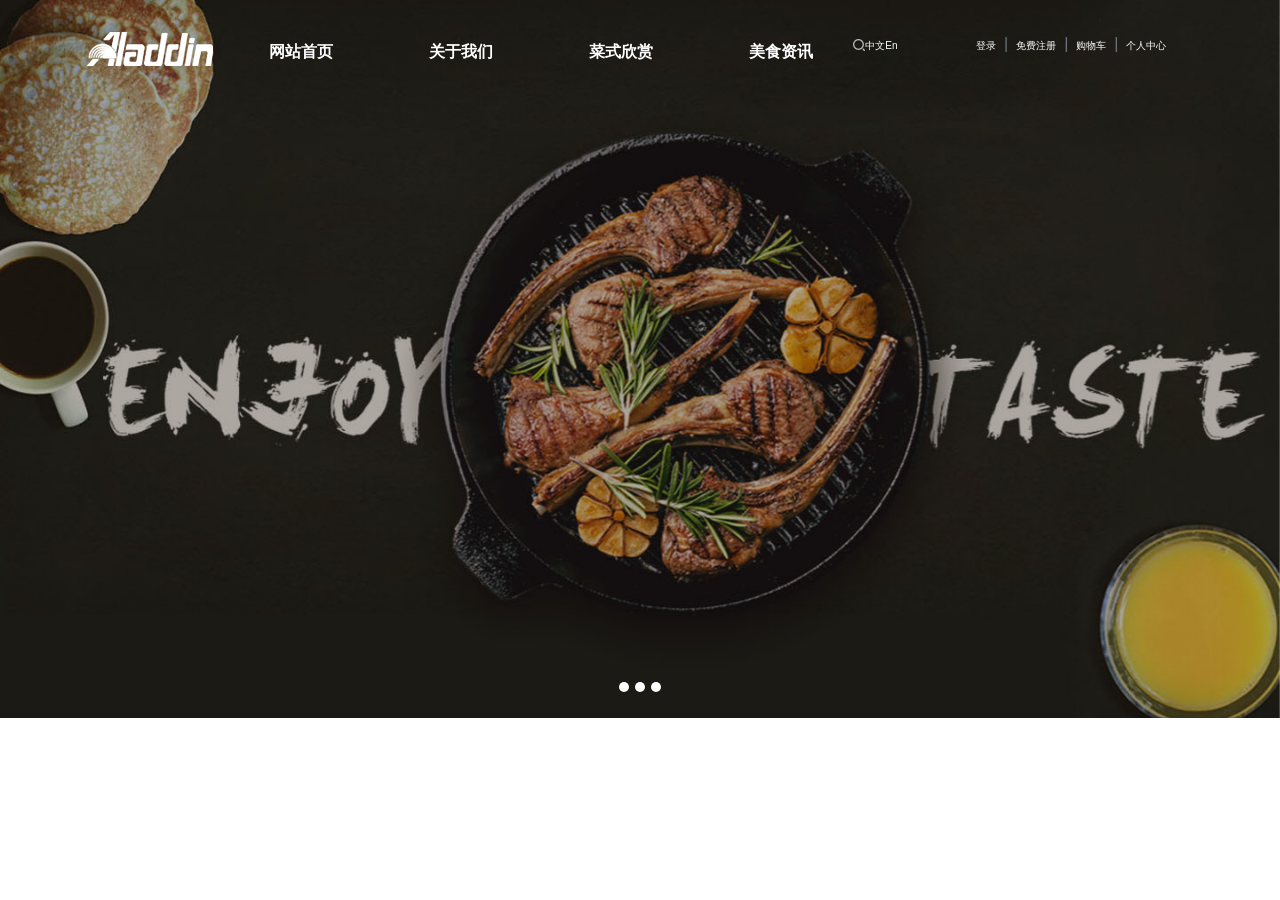
<file: try/public/html/header.html>
<!doctype html>
<html>
<head lang="en">
    <meta charset="UTF-8">
    <title>Document</title>
    <mate name="viewport" content="width=device-width,initial-scale=1"/>
    <link rel="stylesheet" href="../css/bootstrap.css">
    <script src="../js/jquery.min.js"></script>
    <script src="../js/popper.min.js"></script>
    <script src="../js/bootstrap.min.js"></script>
    <link rel="stylesheet" href="../css/header.css">
    <link rel="stylesheet" href="../css/comm.css">
</head>
 <body>
<div class=" container-fluid p-0 position-relative">
    <div class="row m-0 w-100" id="d1">
      <div class="col-2 p-0">
        <a href="#" class="float-right">
            <img src="../images/logo.png" alt="">
        </a>
      </div>
      <div class="col-6 p-0">
        <ul class="nav nav-justified">
            <li class="nav-item"><a href="index.html" class="nav-link pr-0" ><span>网站首页</span></a></li>
            <li class="nav-item"><a href="about.html" class="nav-link pr-0" ><span>关于我们</span></a></li>
            <li class="nav-item"><a href="product.html" class="nav-link pr-0" ><span>菜式欣赏</span></a></li>
            <li class="nav-item"><a class="nav-link pr-0" href="foot.html"><span>美食资讯</span></a></li>
        </ul>
      </div>
      <div class="col-1 p-0">
        <ul class="nav ">
            <li class="nav-item"><a href="#"><img src="../images/submit.png" alt=""></a></li>
            <li class="nav-item"><a href="#" class="font">中文</a></li>
            <li class="nav-item"><a href="#" class="font">En</a></li>
        </ul>
      </div>
      <div class="col-3 p-0 ">
        <ul class="breadcrumb pt-0 ">
            <li class="breadcrumb-item"><a href="login.html" class="font ">登录</a></li>
            <li class="breadcrumb-item"><a href="register.html" class="font ">免费注册</a></li>
            <li class="breadcrumb-item"><a href="shopping_car.html" class="font ">购物车</a></li>
            <li class="breadcrumb-item"><a href="intruction.html" class="font ">个人中心</a></li>
        </ul>
      </div>
    </div>
    <div id="d2" class="w-100">
        <form action="" method="post">
         <input type="text" placeholder="请输入您的内容" name="keyWord"/>
            <a href="#"><img src="../images/exits.png" alt=""></a>
        </form>
    </div>

   <!--轮播图-->
        <div class="carousel " id="demo" data-ride="carousel">
          <div class="carousel-inner">
            <div class="carousel-item active"><a href="#"><img src="../images/banner.jpg" alt="" class="w-100"></a></div>
            <div class="carousel-item"><a href="#"><img src="../images/banner2.jpg" alt="" class="w-100"></a></div>
            <div class="carousel-item"><a href="#"><img src="../images/banner3.jpg" alt="" class="w-100"></a></div>
          </div>
          <ul class="carousel-indicators" >
            <li class="active" data-slide-to="0" data-target="#demo"></li>
            <li data-slide-to="1" data-target="#demo"></li>
            <li data-slide-to="2" data-target="#demo"></li>
          </ul>
       </div>
</div>
<script src="../js/jquery-3.2.1.js"></script>
<script src="../js/header_top.js"></script>
</body>
</html>
</file>
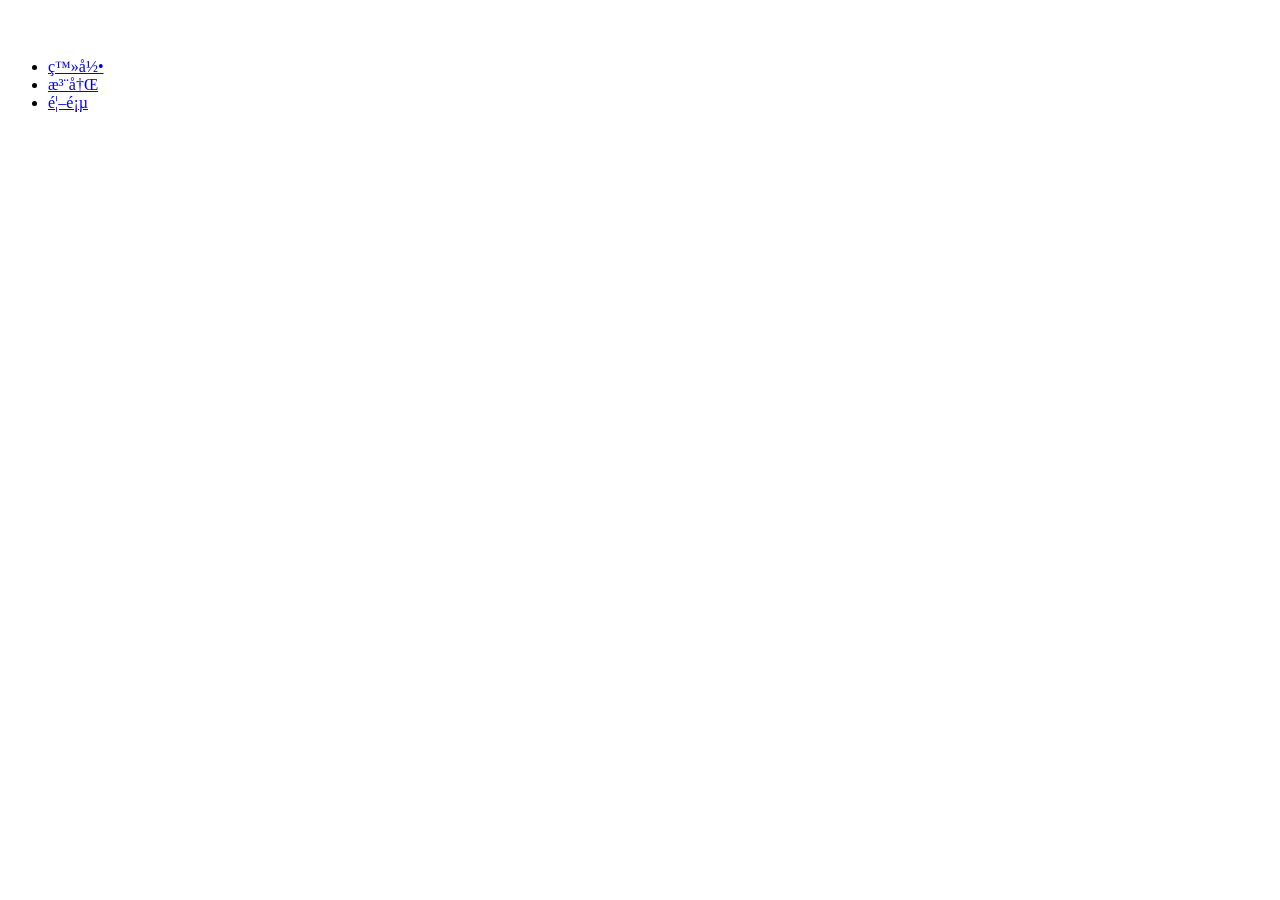
<file: try/public/html/header_login.html>
<!--<!doctype html>-->
<!--<html>-->
<!--<head lang="en">-->
    <!--<meta charset="UTF-8">-->
    <!--<title>Document</title>-->
    <!--<mate name="viewport" content="width=device-width,initial-scale=1"/>-->
    <!--<link rel="stylesheet" href="../css/bootstrap.css">-->
    <!--<script src="../js/jquery.min.js"></script>-->
    <!--<script src="../js/popper.min.js"></script>-->
    <!--<script src="../js/bootstrap.min.js"></script>-->
    <!--<link rel="stylesheet" href="../css/comm.css">-->
<!--</head>-->
<!--<body>-->
<div class="container-fluid style">
    <div class=" row m-0 background">
        <div class="col-sm-10 p-0">
            <img src="../images/logo.png" alt="">
        </div>
        <div class="col-sm-2 p-0">
            <ul class="list-inline">
                <li class="list-inline-item"><a href="login.html">登录</a></li>
                <li class="list-inline-item"><a href="register.html">注册</a></li>
                <li class="list-inline-item"><a href="index.html">首页</a></li>
            </ul>
        </div>
    </div>
</div>
<!--</body>-->
<!--</html>-->
</file>
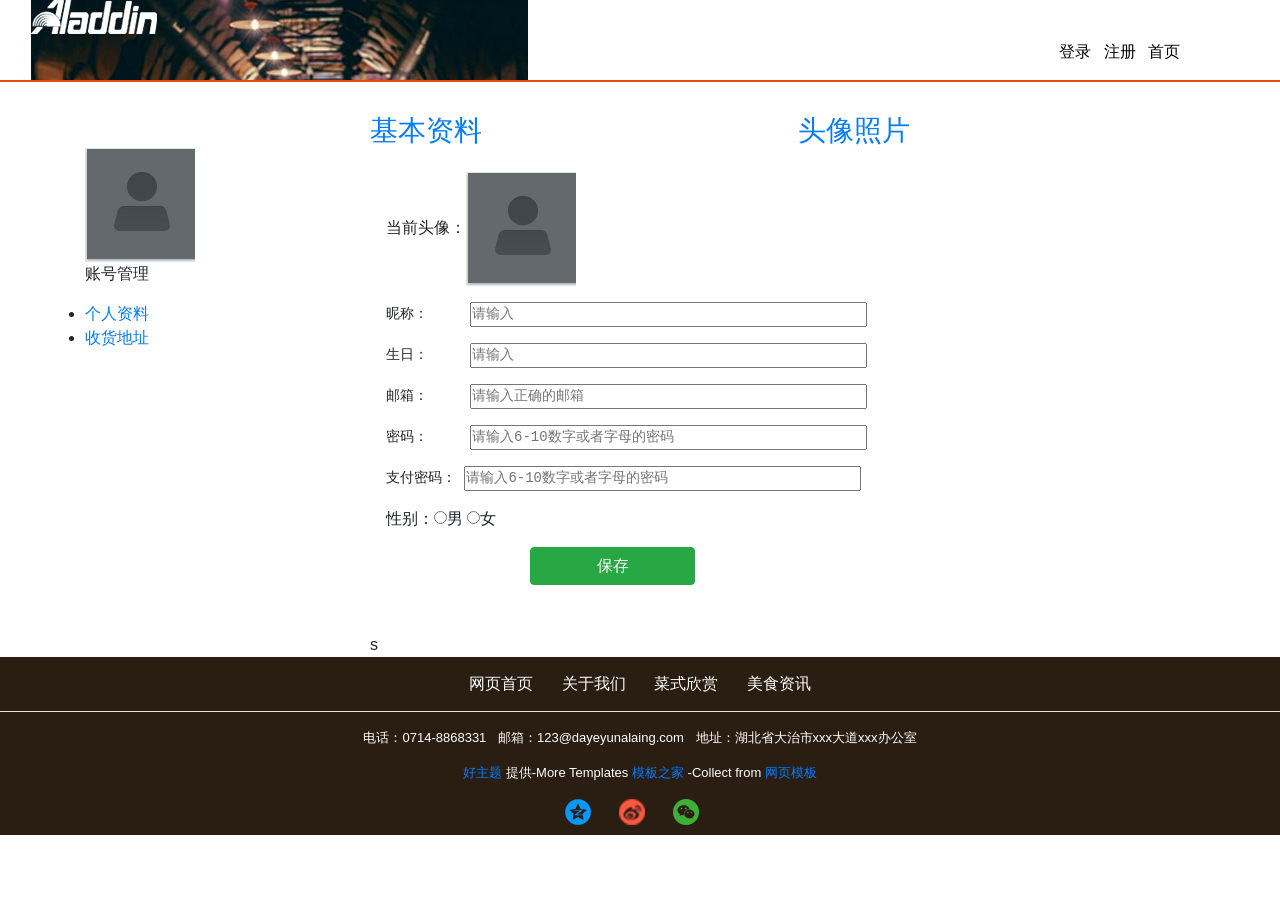
<file: try/public/html/intruction.html>
<!doctype html>
<html>
<head lang="en">
    <meta charset="UTF-8">
    <title>Document</title>
    <mate name="viewport" content="width=device-width,initial-scale=1"/>
    <link rel="stylesheet" href="../css/bootstrap.css">
    <script src="../js/jquery.min.js"></script>
    <script src="../js/popper.min.js"></script>
    <script src="../js/bootstrap.min.js"></script>
    <link rel="stylesheet" href="../css/intruction.css">
    <link rel="stylesheet" href="../css/comm.css">
</head>
<body>
<header id="header_login"></header>
<div class="container ">
    <div class="row">
        <div class="col-sm-3 ">
            <div>
                <div><img src="../images/logo.png" alt=""></div>
                <div><img src="../images/nav2.png" alt=""></div>
                <p>账号管理</p>
                <ul>
                    <li><a href="intruction.html" id="d7">个人资料</a></li>
                    <li><a href="javaScript:;" id="d6">收货地址</a></li>
                </ul>
            </div>
        </div>
        <div class="col-sm-9 ">
            <div id="d8">
              <div class="row" >
                <div class="col-sm-6" >
                   <h3><a href="javaScript:;" id="d1">基本资料</a></h3>
                </div>
                <div class="col-sm-6" >
                    <h3><a href="javaScript:;" id="d2">头像照片</a></h3>
                </div>
            </div>
              <div id="d3">
               <div class="m-3">当前头像：<img src="../images/nav2.png" alt=""></div>
               <pre class="m-3">昵称：     <input type="text" placeholder="请输入"></pre>
               <pre class="m-3">生日：     <input type="text" placeholder="请输入"></pre>
               <pre class="m-3">邮箱：     <input type="text" placeholder="请输入正确的邮箱"></pre>
               <pre class="m-3">密码：     <input type="password" placeholder="请输入6-10数字或者字母的密码"></pre>
               <pre class="m-3">支付密码： <input type="password" placeholder="请输入6-10数字或者字母的密码"></pre>
               <div class="m-3">
                性别：<input type="radio"  name="gender" value="1">男
                <input type="radio" name="gender" value="0">女
               </div>
               <div><a href="javaScript:;" class="btn btn-success">保存</a></div>
            </div>
            </div>s
              <div id="d4">
                <div><img src="../images/img.png" alt="" ><input type="file"></div>
                <div><img src="../images/about1.jpg" alt=""></div>
                <div><a href="javaScript:;" class="btn btn-success ">保存</a></div>
            </div>

            <div id="d5" class="mt-4">
                <h3 class="mb-3">新增收货地址</h3>
                <p class="mb-3">电话号码、手机号选填一项，其余均为必填项</p>
                <div class="mb-1">详细地址：<textarea class="heigth"> 建议您如实填写详细收货地址，例如街道名称，门牌号码，楼层和房间号等信息</textarea></div>
                <pre>收货人姓名:<input type="text" placeholder="请输入您的姓名"></pre>
                <pre>电话：     <input type="tel" placeholder="请输入电话号码"></pre>
                <pre>手机号码： <input type="tel" placeholder="请输入手机号码"></pre>
                <div class="mb-2">性别：<input type="radio"  name="gender" value="1">先生
                      <input type="radio"  name="gender" value="1">女士
                </div>
                <div class="mb-2"><input type="radio" value="yes">设为默认收货地址</div>
                <div class="mb-2"><a href="javaScript:;" class="btn btn-success">保存</a></div>
            </div>
        </div>
    </div>
</div>
<footer id="footer"></footer>
<script src="../js/jquery-3.2.1.js"></script>
<script src="../js/footer.js"></script>
<script src="../js/header_login.js"></script>
<script src="../js/intruction.js"></script>
</body>
</html>
</file>
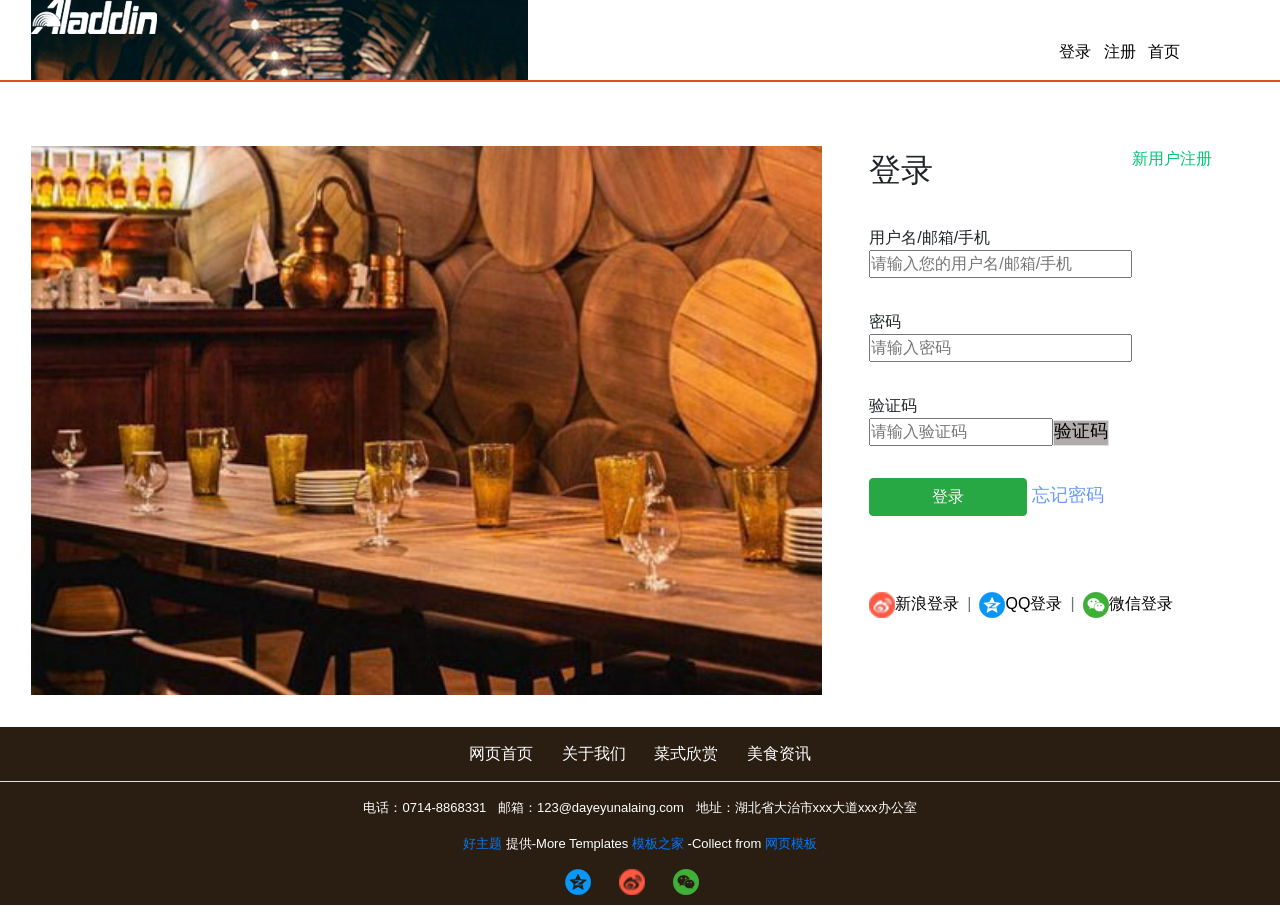
<file: try/public/html/login.html>
<!doctype html>
<html>
<head lang="en">
    <meta charset="UTF-8">
    <title>Document</title>
    <mate name="viewport" content="width=device-width,initial-scale=1"/>
    <link rel="stylesheet" href="../css/bootstrap.css">
    <script src="../js/jquery.min.js"></script>
    <script src="../js/popper.min.js"></script>
    <script src="../js/bootstrap.min.js"></script>
    <link rel="stylesheet" href="../css/comm.css">
    <link rel="stylesheet" href="../css/login.css">
</head>
<body>
<header id="header_login"></header>
<div class="container-fluid">
    <!--body-->
    <div class="row border_top">
        <div class="col-md-8 col-sm-12">
            <img src="../images/about2.jpg" alt="" class="w-100 padding">
        </div>
        <div class="col-md-4 col-sm-12 p-0">
            <div class="row padding m-0">
                <div class="col-sm-8 font_size p-0">
                    <span>登录</span>
                 <div>
                   <span>用户名/邮箱/手机</span><br>
                   <input type="text" placeholder="请输入您的用户名/邮箱/手机" class="w-100">
                 </div>
                 <div>
                  <span>密码</span><br>
                  <input type="text" placeholder="请输入密码" class="w-100">
                 </div>
                 <div>
                   <span>验证码</span><br>
                   <input type="text" placeholder="请输入验证码" ><a href="#" class="m-0 border pb-1 background_a">验证码</a>
                 </div>
                 <div>
                   <button class="btn btn-success">登录</button>
                   <a href="#">忘记密码</a>
                 </div>
               </div>
              <div class="col-sm-4 p-0"><a href="register.html">新用户注册</a></div>
            </div>
            <div>
                <ul class="breadcrumb">
                    <li class="breadcrumb-item"><a href="#"><img src="../images/sinas.png" alt=""><span>新浪登录</span></a></li>
                    <li class="breadcrumb-item"><a href="#"><img src="../images/qqzones.png" alt=""><span>QQ登录</span></a></li>
                    <li class="breadcrumb-item"><a href="#"><img src="../images/weixins.png" alt=""><span>微信登录</span></a></li>
                </ul>
             </div>
        </div>
    </div>
</div>
<footer id="footer"></footer>
<script src="../js/jquery-3.2.1.js"></script>
<script src="../js/header_login.js"></script>
<script src="../js/footer.js"></script>

</body>
</html>
</file>
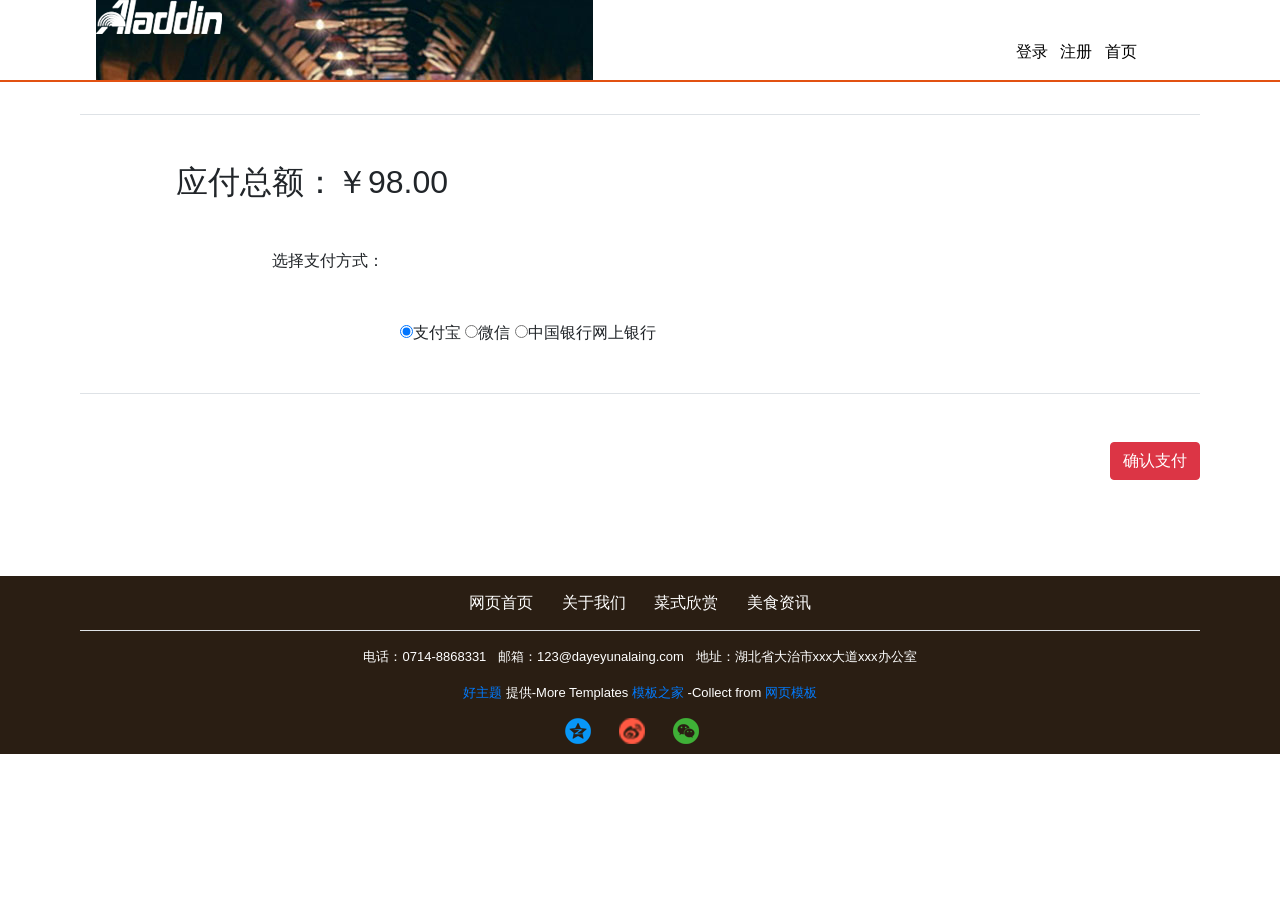
<file: try/public/html/pay.html>
<!doctype html>
<html>
<head lang="en">
    <meta charset="UTF-8">
    <title>Document</title>
    <mate name="viewport" content="width=device-width,initial-scale=1"/>
    <link rel="stylesheet" href="../css/bootstrap.css">
    <script src="../js/jquery.min.js"></script>
    <script src="../js/popper.min.js"></script>
    <script src="../js/bootstrap.min.js"></script>
    <link rel="stylesheet" href="../css/comm.css">
    <link rel="stylesheet" href="../css/pay.css">
</head>
<body>
<header id="header_login"></header>
<div class="container-fluid ">
    <div class="mt-3 mb-3 border-top ">
        <h2 class="margin_top">应付总额：￥98.00</h2>
        <p class="margin_center">选择支付方式：</p>
        <p class=" margin_bottom">
             <input type="radio" checked value="pay" name="pay">支付宝
             <input type="radio" value="weixin" name="pay">微信
             <input type="radio" value="card" name="pay">中国银行网上银行
         </p>
    </div>
    <div  class="mt-5 mb-5 border-top text-right"><a href="javaScript:;" class="btn btn-danger mt-5 mb-5">确认支付</a></div>
</div>
<footer id="footer"></footer>
<script src="../js/jquery-3.2.1.js"></script>
<script src="../js/header_login.js"></script>
<script src="../js/footer.js"></script>
</body>
</html>
</file>
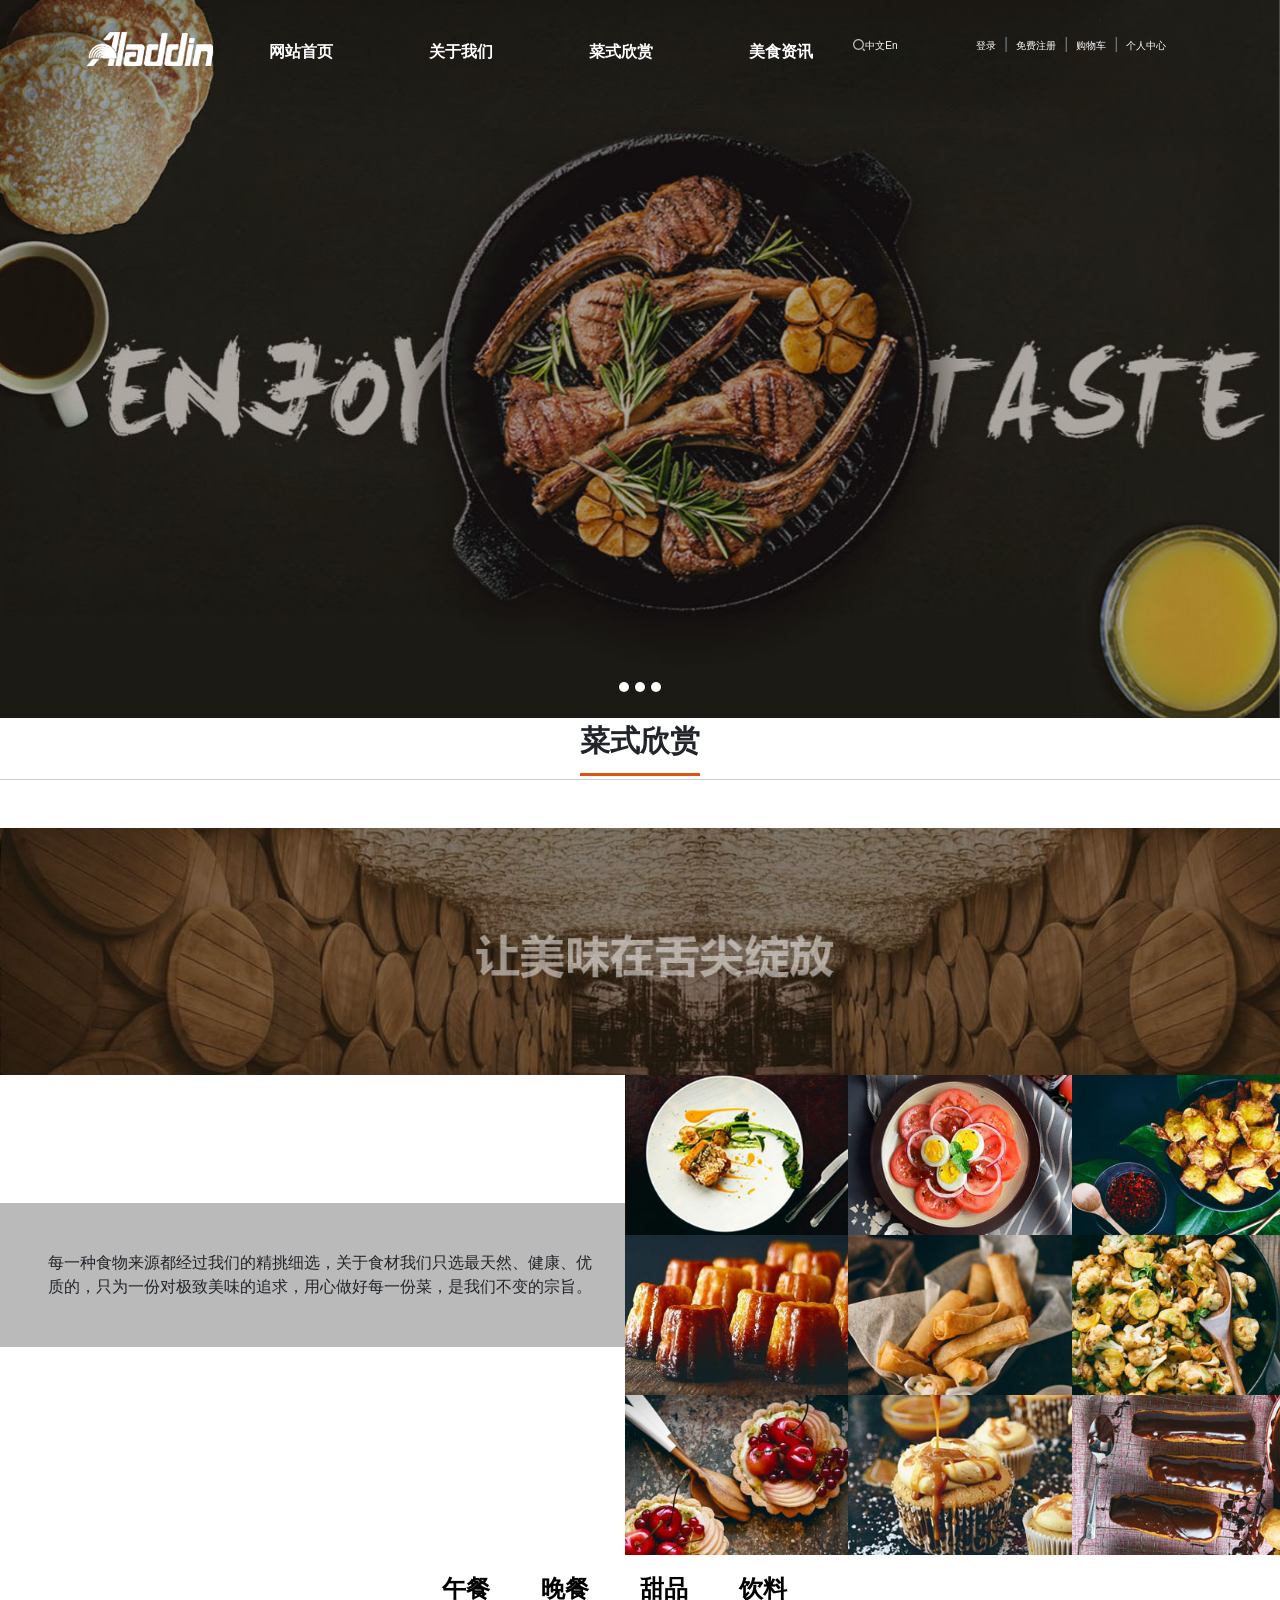
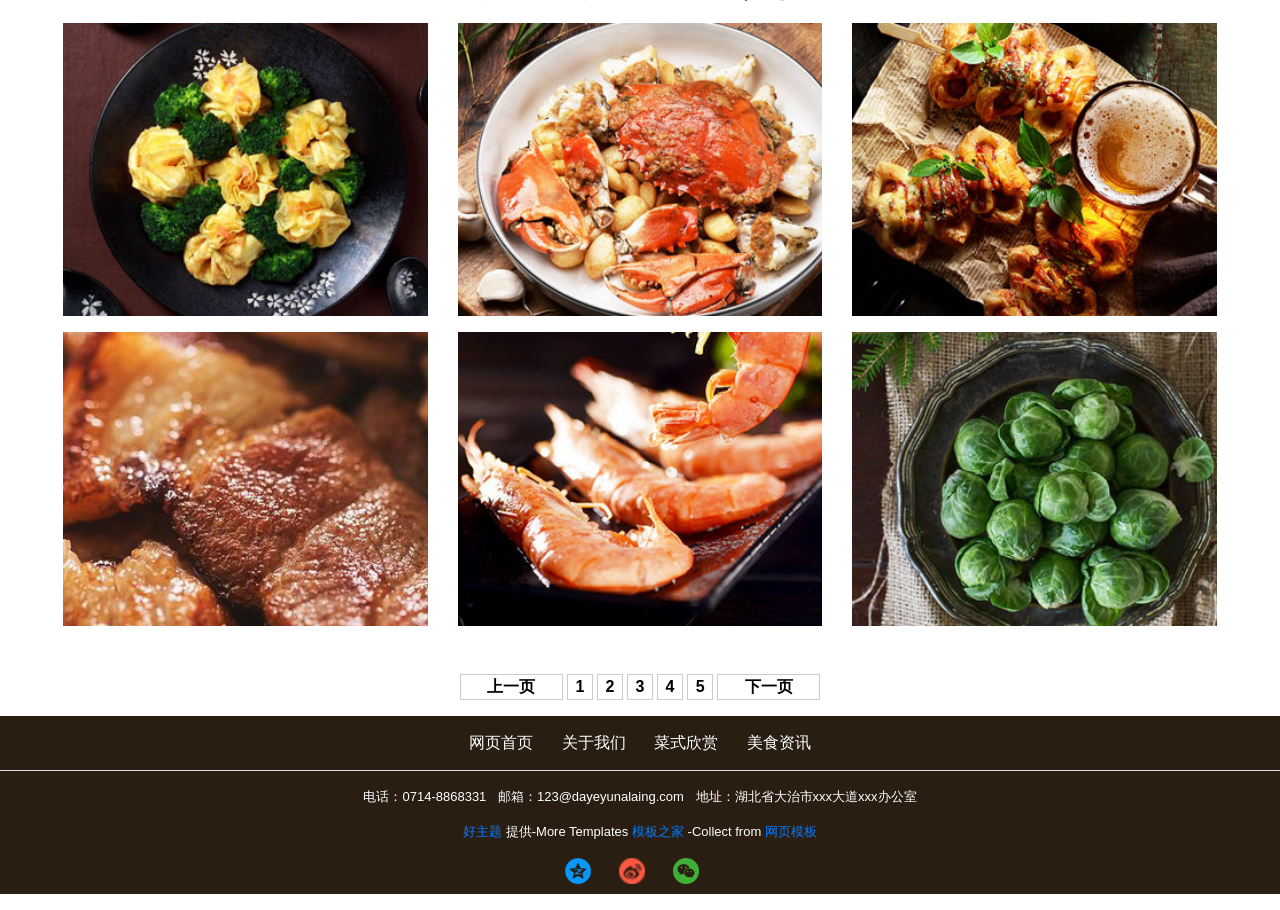
<file: try/public/html/product.html>
<!doctype html>
<html>
<head lang="en">
    <meta charset="UTF-8">
    <title>Document</title>
    <mate name="viewport" content="width=device-width,initial-scale=1"/>
    <link rel="stylesheet" href="../css/bootstrap.css">
    <script src="../js/jquery.min.js"></script>
    <script src="../js/popper.min.js"></script>
    <script src="../js/bootstrap.min.js"></script>
    <link rel="stylesheet" href="../css/comm.css">
    <link rel="stylesheet" href="../css/product.css">
</head>
<body>
<header id="header"></header>
<div class="container-fluid p-0 ">
    <!--1楼-->
    <div class="text-center">
        <span>菜式欣赏</span>
    </div>
    <div class="row m-0">
        <div class="col-sm-12 p-0">
            <img src="../images/mdbanner.jpg" alt="" class="w-100">
        </div>
        <div class="col-lg-6  col-md-3 col-sm-12 p-0 ">
            <div >
            <p class="background">每一种食物来源都经过我们的精挑细选，关于食材我们只选最天然、健康、优质的，只为一份对极致美味的追求，用心做好每一份菜，是我们不变的宗旨。</p>
            </div>
        </div>
        <div class="col-lg-6  col-md-9 col-sm-12 p-0 ">
          <div class="row">
                <div class="col-lg-4 col-sm-6 p-0"><img src="../images/mdlist1.jpg" alt="" class="w-100"></div>
                <div class="col-lg-4 col-sm-6 p-0"><img src="../images/mdlist2.jpg" alt="" class="w-100"></div>
                <div class="col-lg-4 col-sm-6 p-0"><img src="../images/mdlist3.jpg" alt="" class="w-100"></div>
                <div class="col-lg-4 col-sm-6 p-0"><img src="../images/mdlist4.jpg" alt="" class="w-100"></div>
                <div class="col-lg-4 col-sm-6 p-0"><img src="../images/mdlist5.jpg" alt="" class="w-100"></div>
                <div class="col-lg-4 col-sm-6 p-0"><img src="../images/mdlist6.jpg" alt="" class="w-100"></div>
                <div class="col-lg-4 col-sm-6 p-0"><img src="../images/mdlist7.jpg" alt="" class="w-100"></div>
                <div class="col-lg-4 col-sm-6 p-0"><img src="../images/mdlist8.jpg" alt="" class="w-100"></div>
                <div class="col-lg-4 col-sm-6 p-0"><img src="../images/mdlist9.jpg" alt="" class="w-100"></div>
          </div>
        </div>
    </div>
    <!--2楼-->
    <div>
        <div class="row">
            <div class="col-4"></div>
            <div class="col-4">
                <div class="row m-0" >
                    <div class="col-lg-3 col-md-6 col-sm-3 p-0"><div><a href="#">午餐</a></div></div>
                    <div class="col-lg-3 col-md-6 col-sm-3 p-0"><div><a href="#">晚餐</a></div></div>
                    <div class="col-lg-3 col-md-6 col-sm-3 p-0"><div><a href="#">甜品</a></div></div>
                    <div class="col-lg-3 col-md-6 col-sm-3 p-0"><div><a href="#">饮料</a></div></div>
                </div>
            </div>
            <div class="col-4"></div>
        </div>
        <div class="row  margin">
            <div class="col-md-4 col-sm-6">
                <div class="margin_bottom">
                    <a href="javaScript:;">
                        <div class="food_name" id="d3">
                            <p>玫瑰香酥西兰花</p>
                            <p>Rose fried broccoli</p>
                        </div>
                        <div class="food_price" id="d4">
                            <p>￥<span>25</span></p>
                        </div>
                        <div class="background" id="d5"></div>
                        <img src="../images/foodlist1.jpg" alt="" class="w-100">
                    </a>
                </div>
            </div>
            <div class="col-md-4 col-sm-6">
                <div class="margin_bottom">
                    <a href="javaScript:;" class=move>
                            <div class="food_name ">
                                <p>玫瑰香酥西兰花</p>
                            <p>Rose fried broccoli</p>
                        </div>
                        <div class="food_price  ">
                            <p>￥<span>25</span></p>
                        </div>
                        <div class="background  "></div>
                        <img src="../images/foodlist2.jpg" alt="" class="w-100">
                    </a>
                </div>
            </div>
            <div class="col-md-4 col-sm-6">
                <div class="margin_bottom">
                    <a href="product_detali.html">
                        <div class="food_name ">
                            <p>玫瑰香酥西兰花</p>
                            <p>Rose fried broccoli</p>
                        </div>
                        <div class="food_price  ">
                            <p>￥<span>25</span></p>
                        </div>
                        <div class="background  "></div>
                        <img src="../images/foodlist3.jpg" alt="" class="w-100">
                    </a>
                </div>
            </div>
            <div class="col-md-4 col-sm-6">
                <div class="margin_bottom">
                    <a href="product_detali.html">
                        <div class="food_name ">
                            <p>玫瑰香酥西兰花</p>
                            <p>Rose fried broccoli</p>
                        </div>
                        <div class="food_price  ">
                            <p>￥<span>25</span></p>
                        </div>
                        <div class="background "></div>
                        <img src="../images/foodlist4.jpg" alt="" class="w-100">
                    </a>
                </div>
            </div>
            <div class="col-md-4 col-sm-6">
                <div class="margin_bottom">
                    <a href="product_detali.html">
                        <div class="food_name ">
                            <p>玫瑰香酥西兰花</p>
                            <p>Rose fried broccoli</p>
                        </div>
                        <div class="food_price ">
                            <p>￥<span>25</span></p>
                        </div>
                        <div class="background "></div>
                        <img src="../images/foodlist5.jpg" alt="" class="w-100">
                    </a>
                </div>
            </div>
            <div class="col-md-4 col-sm-6">
                <div class="margin_bottom">
                    <a href="product_detali.html">
                        <div class="food_name ">
                            <p>玫瑰香酥西兰花</p>
                            <p>Rose fried broccoli</p>
                        </div>
                        <div class="food_price  ">
                            <p>￥<span>25</span></p>
                        </div>
                        <div class="background "></div>
                        <img src="../images/foodlist6.jpg" alt="" class="w-100">
                    </a></div>
            </div>
        </div>
    </div>
    <div>
        <ul class="pagination ">
            <li class="page-item page_one"><a href="#" class="page link">上一页</a></li>
            <li class="page-item page_two"><a href="#" class="page link">1</a></li>
            <li class="page-item page_two"><a href="#" class="page link">2</a></li>
            <li class="page-item page_two"><a href="#" class="page link">3</a></li>
            <li class="page-item page_two"><a href="#" class="page link">4</a></li>
            <li class="page-item page_two"><a href="#" class="page link">5</a></li>
            <li class="page-item page_one"><a href="#" class="page link">下一页</a></li>
        </ul>
    </div>
</div>
<footer id="footer"></footer>
<script src="../js/jquery-3.2.1.js"></script>
<script src="../js/header.js"></script>
<script src="../js/productList.js"></script>
<script src="../js/footer.js"></script>
</body>
</html>
</file>
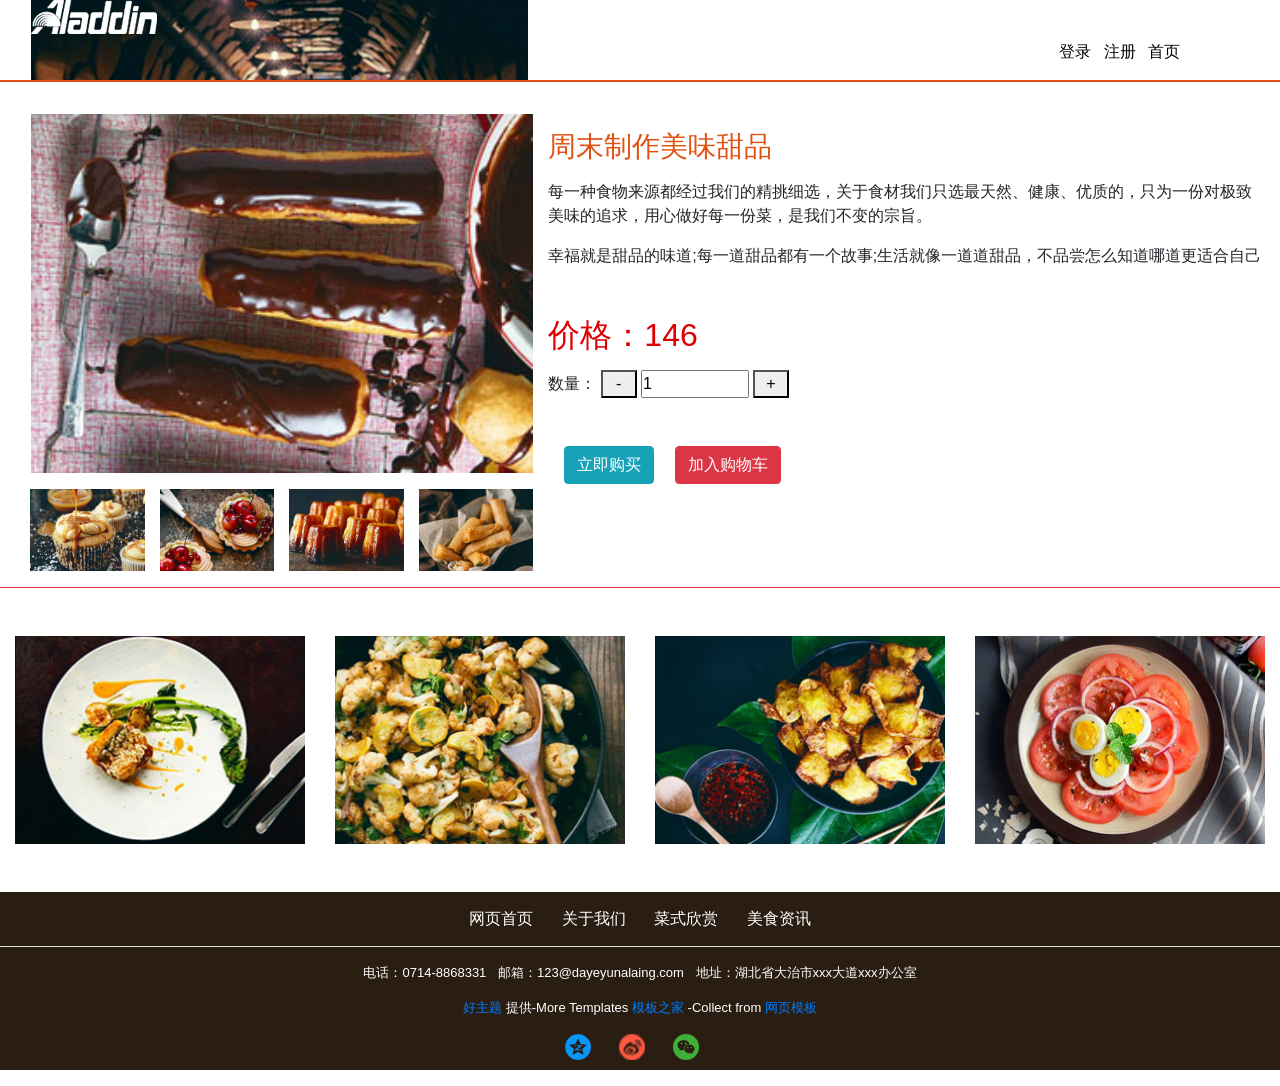
<file: try/public/html/product_detali.html>
<!doctype html>
<html>
<head lang="en">
    <meta charset="UTF-8">
    <title>Document</title>
    <mate name="viewport" content="width=device-width,initial-scale=1"/>
    <link rel="stylesheet" href="../css/bootstrap.css">
    <script src="../js/jquery.min.js"></script>
    <script src="../js/popper.min.js"></script>
    <script src="../js/bootstrap.min.js"></script>
    <link rel="stylesheet" href="../css/comm.css">
    <link rel="stylesheet" href="../css/product_detali.css">
</head>
<body>
<header id="header_login"></header>
<div class="container-fluid p-0 ">
    <div class="row m-0  border-bottom border-danger">
        <div class="col-md-5 col-sm-12 pr-md-0 ">
            <div class="mb-3 pl-md-3"><img src="../images/mdlist9.jpg" alt="" class="w-100"></div>
            <div class="row m-0 mb-3 ">
                <div class="col-3 pr-md-0 "><img src="../images/mdlist8.jpg" alt="" class="w-100"></div>
                <div class="col-3 pr-md-0"><img src="../images/mdlist7.jpg" alt="" class="w-100"></div>
                <div class="col-3 pr-md-0"><img src="../images/mdlist4.jpg" alt="" class="w-100"></div>
                <div class="col-3 pr-md-0"><img src="../images/mdlist5.jpg" alt="" class="w-100"></div>
            </div>
        </div>
        <div class="col-md-7 col-sm-12 border_top">
            <div id="data">
                <h3 class="mb-lg-3 mt-lg-3">周末制作美味甜品</h3>
                <p class="mb-lg-3 ">每一种食物来源都经过我们的精挑细选，关于食材我们只选最天然、健康、优质的，只为一份对极致美味的追求，用心做好每一份菜，是我们不变的宗旨。</p>
                <p class="mb-lg-5 ">幸福就是甜品的味道;每一道甜品都有一个故事;生活就像一道道甜品，不品尝怎么知道哪道更适合自己</p>
                <h2 class="mb-lg-3 ">价格：146</h2>
                <div class="mb-lg-5 mb-sm-2" id="d_button">数量：
                    <button>-</button>
                    <input type="text" value="1">
                    <button>+</button>
                </div>
                <div class="mt-lg-3 ">
                    <a href="#" class="btn btn-info mr-3 ml-3">立即购买</a>
                    <a href="shopping_car.html" class="btn btn-danger">加入购物车</a>
                </div>

            </div>
        </div>
    </div>
        <div class="row m-0 mb-5 mt-5">
            <div class="col-3"><img src="../images/mdlist1.jpg" alt="" class="w-100"></div>
            <div class="col-3"><img src="../images/mdlist6.jpg" alt="" class="w-100"></div>
            <div class="col-3"><img src="../images/mdlist3.jpg" alt="" class="w-100"></div>
            <div class="col-3"><img src="../images/mdlist2.jpg" alt="" class="w-100"></div>
        </div>
    </div>
<footer id="footer"></footer>
<script src="../js/jquery-3.2.1.js"></script>
<script src="../js/header_login.js"></script>
<script src="../js/footer.js"></script>
<script src="../js/product_detali.js"></script>
</body>
</html>
</file>
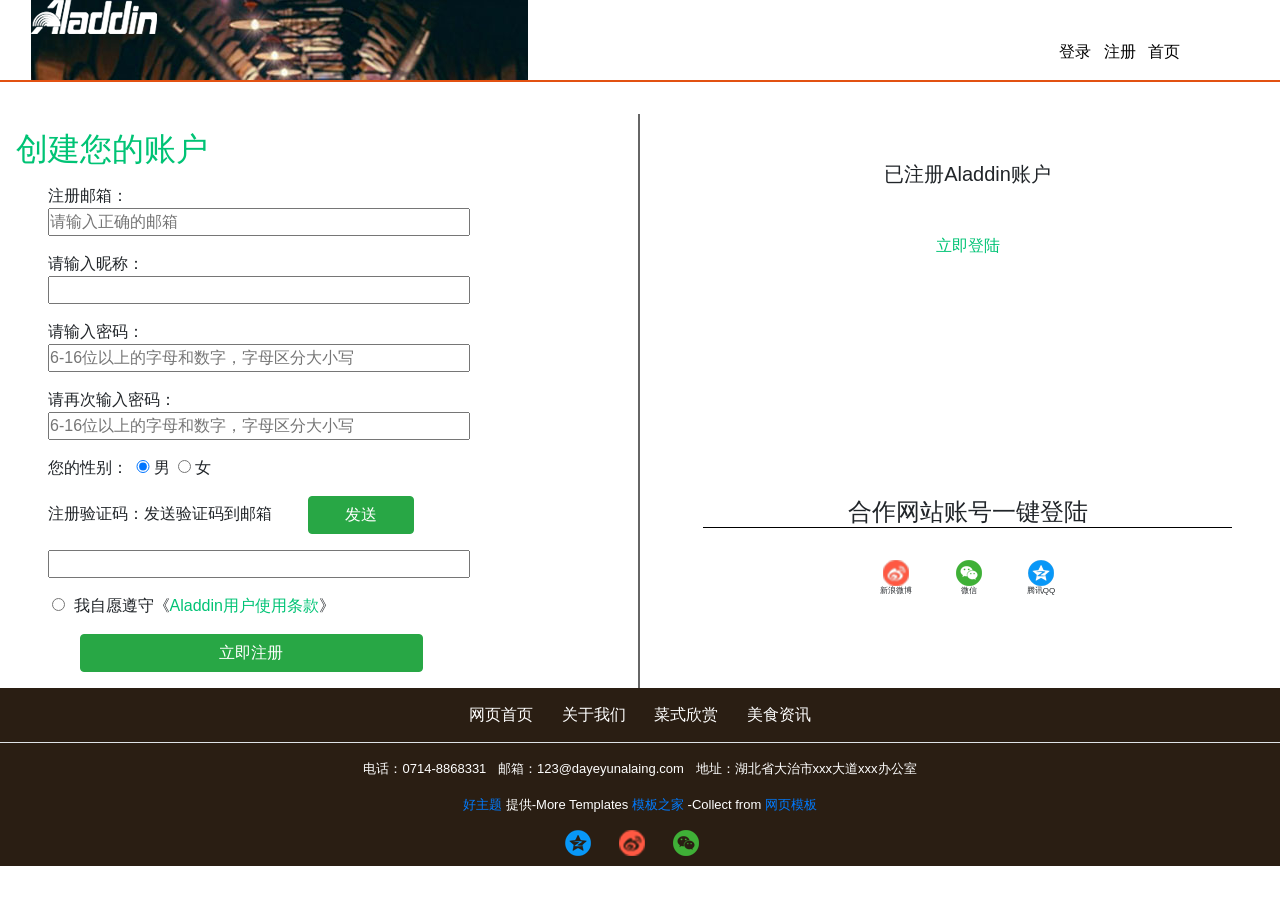
<file: try/public/html/register.html>
<!doctype html>
<html>
<head lang="en">
    <meta charset="UTF-8">
    <title>Document</title>
    <mate name="viewport" content="width=device-width,initial-scale=1"/>
    <link rel="stylesheet" href="../css/bootstrap.css">
    <script src="../js/jquery.min.js"></script>
    <script src="../js/popper.min.js"></script>
    <script src="../js/bootstrap.min.js"></script>
    <link rel="stylesheet" href="../css/comm.css">
    <link rel="stylesheet" href="../css/register.css">
</head>
<body>
<header id="header_login"></header>
<div class="container-fluid p-0">
    <!--body-->
    <div class="row border_top">
        <div class="col-md-6 border_right">
            <h2>创建您的账户</h2>
            <div>
                <span>注册邮箱：</span><br>
                <input type="email" placeholder="请输入正确的邮箱">
            </div>
            <div>
                <span>请输入昵称：</span><br>
                <input type="text" >
            </div>
            <div>
                 <span>请输入密码：</span><br>
                 <input type="password" placeholder="6-16位以上的字母和数字，字母区分大小写">
            </div>
            <div>
                 <span>请再次输入密码：</span><br>
                 <input type="password" placeholder="6-16位以上的字母和数字，字母区分大小写">
            </div>
            <div>
                 <span>您的性别：</span>
                 <input type="radio" checked value="男" name="gender" class="width">男
                 <input type="radio" value="女" name="gender" class="width">女
            </div>
            <div>
                <span>注册验证码：发送验证码到邮箱</span>
                <a href="#" class="btn btn-success a_one">发送</a>
            </div>
            <div>
                <input type="text">
            </div>
            <div>
                <input type="radio"  value="agree" name="choose" class="width">
                <span>我自愿遵守</span>《<a href="#" class="a_three">Aladdin用户使用条款</a>》
            </div>
            <div><a href="#" class="btn btn-success a_two">立即注册</a></div>
        </div>
        <div class="col-md-6">
            <div class="text-center">
              <h5 class="mb-5 mt-5">已注册Aladdin账户</h5>
              <a href="login.html" class="a_three">立即登陆</a>
              <h4>合作网站账号一键登陆</h4>
              <ul class="list-inline">
                <li class="list-inline-item"><img src="../images/sinas.png" alt=""><h6>新浪微博</h6></li>
                <li class="list-inline-item"><img src="../images/weixins.png" alt=""><h6>微信</h6> </li>
                <li class="list-inline-item"><img src="../images/qqzones.png" alt=""><h6>腾讯QQ</h6></li>
              </ul>
            </div>
        </div>
    </div>
</div>
<footer id="footer"></footer>
<script src="../js/jquery-3.2.1.js"></script>
<script src="../js/header_login.js"></script>
<script src="../js/footer.js"></script>
</body>
</html>
</file>
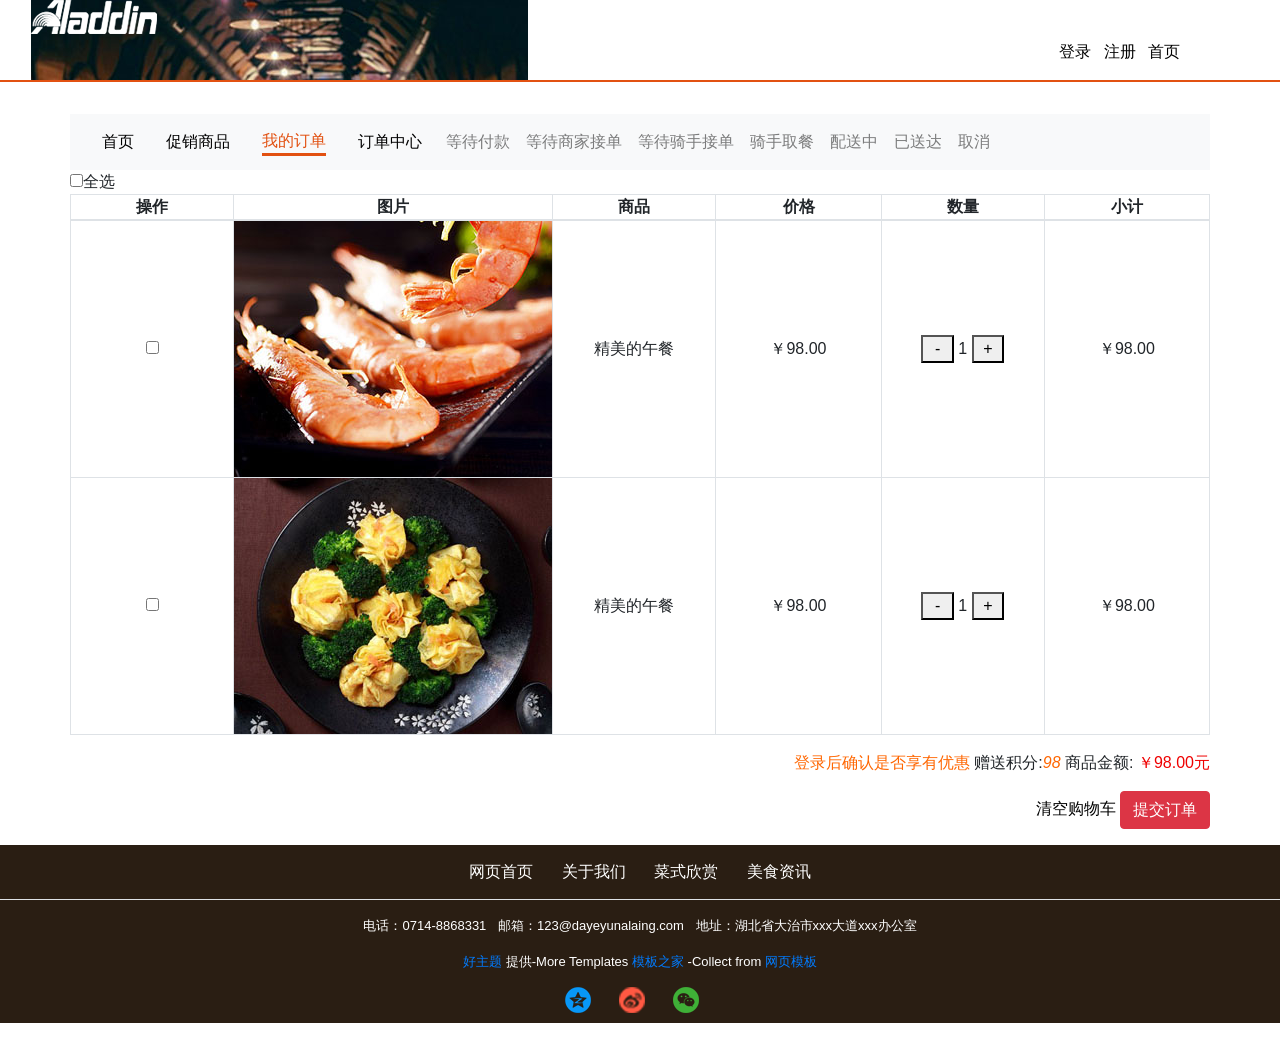
<file: try/public/html/shopping_car.html>
<!doctype html>
<html>
<head lang="en">
    <meta charset="UTF-8">
    <title>Document</title>
    <mate name="viewport" content="width=device-width,initial-scale=1"/>
    <link rel="stylesheet" href="../css/bootstrap.css">
    <script src="../js/jquery.min.js"></script>
    <script src="../js/popper.min.js"></script>
    <script src="../js/bootstrap.min.js"></script>
    <link rel="stylesheet" href="../css/comm.css">
    <link rel="stylesheet" href="../css/shopping_car.css">
</head>
<body>
<header id="header_login"></header>
<div class="container p-0">
    <!--1楼-->
    <div class="navbar navbar-expand-md bg-light navbar-light">
<!--1.最前面不隐藏的菜单项-->
            <a href="index.html">首页</a>
            <a href="javaScript:;">促销商品</a>
            <a href="shopping_car.html" class="active">我的订单</a>
            <a href="shopping_car.html" >订单中心</a>
        <!--2.在中屏幕下出现的按钮，按钮上有三条线，折叠的激发按钮-->
        <button class="navbar-toggler" data-toggle="collapse" data-target="#content">
            <span class="navbar-toggler-icon"></span>
        </button>
        <div class="collapse navbar-collapse" id="content">
        <ul class="navbar-nav">
            <li class="nav-item"><a href="pay.html" class="nav-link">等待付款</a></li>
            <li class="nav-item"><a href="javaScript:;" class="nav-link">等待商家接单</a></li>
            <li class="nav-item"><a href="javaScript:;" class="nav-link">等待骑手接单</a></li>
            <li class="nav-item"><a href="javaScript:;" class="nav-link">骑手取餐</a></li>
            <li class="nav-item"><a href="javaScript:;" class="nav-link">配送中</a></li>
            <li class="nav-item"><a href="javaScript:;" class="nav-link">已送达</a></li>
            <li class="nav-item"><a href="javaScript:;" class="nav-link">取消</a></li>
        </ul>
        </div>
    </div>
    <!--2楼-->
    <div>
        <!--表格-->
        <input type="checkbox" name="select">全选
        <table class="table-bordered w-100 text-center" id="t1">
            <thead >
            <tr>
                <th>操作</th>
                <th>图片</th>
                <th>商品</th>
                <th>价格</th>
                <th>数量</th>
                <th>小计</th>
            </tr>
            </thead>
            <tbody>
            <tr>
                <td><input type="checkbox" name="select" class="w-50"></td>
                <td><img src="../images/foodlist5.jpg" alt=""></td>
                <td>精美的午餐</td>
                <td>￥98.00</td>
                <td>
                    <button>-</button>
                    <span>1</span>
                    <button>+</button>
                </td>
                <td>￥98.00</td>
            </tr>
            <tr>
                <td><input type="checkbox" name="select" class="w-50"></td>
                <td><img src="../images/foodlist1.jpg" alt=""></td>
                <td>精美的午餐</td>
                <td>￥98.00</td>
                <td>
                    <button>-</button>
                    <span>1</span>
                    <button>+</button>
                </td>
                <td>￥98.00</td>
            </tr>
            </tbody>
        </table>
    </div>
    <!--3楼-->
    <div class="text-right">
        <div class="mb-3 mt-3 ">
            <a href="login.html" class="color">登录后确认是否享有优惠</a>
            赠送积分:<em id="score">98</em>
            商品金额: <span id="total">￥98.00元</span>
        </div>
        <div class="mb-3 ">
            <a href="javaScript:;" class="car" id="car">清空购物车</a>
            <a href="pay.html" class="btn btn-danger">提交订单</a></div>
    </div>
</div>
<footer id="footer"></footer>
<script src="../js/jquery-3.2.1.js"></script>
<script src="../js/header_login.js"></script>
<script src="../js/footer.js"></script>
<script src="../js/shopping_car.js"></script>
</body>
</html>
</file>
<file: try/public/css/index.css>
/*1楼*/
.container-fluid>div>.text-center>span,.container-fluid>div>div>div>div>span{
    border-bottom: 3px solid #e25111;
    font-size: 30px;
    font-weight: bold;
    padding-bottom: 1rem;
}
.container-fluid>div>.text-center{
    padding-bottom: 1rem;
}
/*第二个DIV的上边框*/
.container-fluid>div>.border_color{
    border-top:1px solid #cccccc;
    padding-top: 3rem;
}

/*3楼*/

/*.container-fluid>div>div>ul>li>a{*/
    /*color:#000;*/
    /*font-size:20px;*/
    /*text-decoration: none;*/
    /*padding: 0 2rem;*/
/*}*/

.container-fluid>div>div>.style{
    border:1px solid #e25111;
    color:#e25111;
    background-color: rgba(0,0,0,0);
    width:20%;
    padding:0.5rem 0;
    text-decoration: none;
    margin: 3rem 0;
}
.container-fluid>div>div>div>div>div>div>a,.container-fluid>div>div>div>div>a{
    color:#000;
    text-decoration: none;
}
.container-fluid>div>div>div>div>.background {
    background-color: #bbbaba;
    text-align: center;
    padding: 3rem;
    margin: 0;
}
.container-fluid>div>.row,.container-fluid>div>div>div>div>.padding{
    margin: 1rem 0;
}
/*媒体查询*/
@media screen and (min-width: 1200px){
    .container-fluid>div>div>div>div>.background {
        margin-top: 11rem;
    }
}
@media screen and (min-width: 992px) and (max-width: 1199px){
    .container-fluid>div>div>div>div>div>div>a{
        font-size:1.5rem;

    }
    .container-fluid>div>.margin{
        margin: 0 3rem;
    }
    .container-fluid>div>div>div>div>.background {
      margin-top: 7rem;
  }
}
@media screen and (min-width: 768px) and (max-width: 991px ) {
    .container-fluid>div>.margin,.container-fluid>div>div>div>.margin_left{
        margin: 0 1rem;
    }
    .container-fluid>div>div>div>div>.background {
        margin-top: 17rem;
    }
}
.container-fluid>div>div>div>.margin_bottom{
    margin-bottom: 1rem;
}
@media screen and (max-width: 767px){
    .container-fluid>div>div>div>ul>li>a {
        font-size: 17px;
    }
    .container-fluid>div>.margin,.container-fluid>div>div>div>.margin_left{
        margin: 0 1rem;
    }

}
</file>
<file: try/public/css/comm.css>
﻿*{
    margin:0;
    padding:0;
}
.font{
    font-size: 10px;
    color:#fff;
}
/*网页头部*/
.container-fluid>.background{
    background-image: url("../images/about1.jpg");
    background-repeat: no-repeat;
    height:5rem;
    margin-left: 1rem !important;
}
.container-fluid>.background>div>ul{
    margin-top:2.5rem !important;
}
.container-fluid>.background>div>ul>li>a{
    color:#000;
    text-decoration: none;
}

.style{
    border-bottom: 2px solid #e25111;
    margin-bottom: 2rem;
}

.breadcrumb-item+ .breadcrumb-item::before{
    content:"|";
}
/*!*媒体查询*!*/
@media screen and (min-width: 992px) {
    .container-fluid>.background>div>ul>li>a {
        font-size:1rem;
    }
}
@media screen and (min-width: 768px) and (max-width: 991px ) {
    .container-fluid>.background>div>ul>li>a {
        font-size:1rem;
    }
    .container-fluid>div>div>.list-inline>.list-inline-item{
        margin:0;
    }
}
@media screen and (max-width: 767px) {
    .container-fluid>div>div>.list-inline>.list-inline-item{
        margin:0;
    }
}
</file>
<file: try/public/css/about.css>
.container>div>span,.container>div>div>span{
    font-size:30px;
    font-weight: bold;
    border-bottom: 3px solid #e25111;
    padding-bottom: 1rem;
}
.container>div,.container>div>div{
    padding-bottom: 1rem;
}
.container>div>.row{
    border-top:1px solid #cccccc;
    padding-top: 3rem;
}
.container>div>.background{
    background-color:#bbbaba;
    padding:1rem;
    margin-bottom: 3rem;
}
.container>div>div>div>div>h2{
    padding:1rem 0;
}
.container>div>.row>div>div>h4{
     color:#e25111;
}
.container>div>.row>div>div>h5{
    color:#999;
}
.container>div>div>div>div>ul>.image1{
    list-style-image: url("../images/about1.png");
    margin-bottom: 2rem;
}
.container>div>div>div>div>ul>.image2{
    list-style-image: url("../images/about2.png");
    margin-bottom: 3rem;
}
.container>div>div>div>div>ul>.image3{
    list-style-image: url("../images/about3.png");
    margin-bottom: 2rem;
}
</file>
<file: try/public/css/foot.css>
/*1楼*/
/*美食资讯*/
.container>div>.text-center>span{
    border-bottom: 3px solid #e25111;
    font-size: 30px;
    font-weight: bold;
    padding-bottom: 1rem;
}
.container>div>.text-center{
    padding-bottom: 1rem;
}
/*边框*/
.container>div>.border_color{
    border-top:1px solid #cccccc;
    padding-top: 2rem;
}
/*2楼*/
.container>div>div>ul>li>a{
    color:#000;
    font-size:20px;
    text-decoration: none;
    padding: 0 2rem;
}
.container>div>div>ul>li>a>span:hover{
    color:#e25111;
    border-bottom: 2px solid #e25111;
    padding-bottom: 1rem;
}
/*图片*/
.container>div>div>img{
    margin: 0  0 3rem 0;
}
/*列表*/
.container>div>div>ul>li>div>div>a{
    text-decoration: none;
    color:#000;
}
.container>div>div>ul>li>div>div{
    margin: 1rem 0;
    border-bottom: 1px #b2abab solid;
}
.container>div>div>ul>li>div>div>.background{
    background-color: #e25111;
}
.container>div>div>ul>li>div>div>a>h3:hover{
     color:#e25111;
}
.container>div>div>ul>li>div>div>a>p{
    font-size: 16px;
    color:#b2abab;

}
/*分页*/
.container>div>.pagination{
    display: block;
    text-align: center;
    margin-top: 2rem;
}
.container>div>.pagination>.page_one{
    display: inline-block;
    border:1px solid #cccccc;
}
.container>div>.pagination>.page_two{
    display: inline-block;
    border:1px solid #cccccc;
    outline: none;
}
.container>div>.pagination>.page-item>a{
    color:#000;
    text-decoration: none;
    font-weight: bold;
}
.container>div>.pagination>.page-item:hover,.container>div>.pagination>.page-item>a:visited{
    background-color: #e25111;
    border:1px solid #e25111;
}
/*媒体查询*/
@media screen and (min-width: 1200px){
    .container>div>div>ul>li>div>div>.background {
        background-color: #e25111;
        width: 50%;
        height: 100%;
    }
    .container>div>.pagination>.page_one{
        width:8%;
    }
    .container>div>.pagination>.page_two{
        width:2%;
    }
    .container>div>div>ul>li>div>div>a>p{
        margin: 0;
    }
}
@media screen and (min-width: 992px) and (max-width: 1199px){
    .container>div>div>ul>li>div>div>.background {
        background-color: #e25111;
        width: 70%;
        height: 100%;
    }
    .container>div>.pagination>.page_one{
        width:8%;
    }
    .container>div>.pagination>.page_two{
        width:2%;
    }
}
@media screen and (min-width: 768px) and (max-width: 991px){
    .container>div>div>ul>li>div>div>.background {
        background-color: #e25111;
        width: 90%;
        height: 95%;
    }
    .container>div>.pagination>.page_one{
        width:9%;
    }
    .container>div>.pagination>.page_two{
        width:3%;
    }
}
@media screen and (max-width: 767px) and (min-width: 568px){
    .container>div>div>ul>li>div>div>.background {
        background-color: #e25111;
        width: 100%;
        height: 75%;
    }
    .container>div>div>ul>li>a{
       padding:0 1rem;
    }
    .container>div>.pagination>.page_one{
        width:11%;
    }
    .container>div>.pagination>.page_two{
        width:4%;
    }
    .container>div>div>ul>li>div>div{
        margin: 1rem 0;
        border-bottom: 1px #b2abab dashed;
    }
}
@media screen and (max-width: 567px){
    .container>div>div>ul>li>a{
        padding:0;
    }
    .container>div>div>ul>li>div>div>.background {
        background-color: #e25111;
        width: 100%;
        height: 80%;
    }
    .container>div>.pagination>.page_two{
        width:4%;
    }
    .container>div>div>ul>li>div>div{
        margin: 1rem 0;
        border-bottom: 1px #b2abab dashed;
    }
}
</file>
<file: try/public/css/foot_detail.css>
/*1楼*/
/*美食资讯*/
.container>div>.text-center>span{
    border-bottom: 3px solid #e25111;
    font-size: 30px;
    font-weight: bold;
    padding-bottom: 1rem;
}
.container>div>.text-center{
    padding-bottom: 1rem;
}
/*边框*/
.container>div>.border_color{
    border-top:1px solid #cccccc;
    padding-top: 2rem;
}
/*2楼*/
.container>div>div>ul>li>a{
    color:#000;
    font-size:20px;
    text-decoration: none;
    padding: 0 2rem;
}
.container>div>div>ul>li>a>span:hover{
    color:#e25111;
    border-bottom: 2px solid #e25111;
    padding-bottom: 1rem;
}
/*图片*/
.container>div>div>img{
    margin: 0  0 3rem 0;
}
.container>p{
    color:#b2abab;
}
.container>div>ul>li>a{
    color:#b2abab;
    text-decoration: none;
    margin: 0 1rem;
}
.container>div>ul{
    margin: 3rem 0;
}
/*媒体查询*/
@media screen and (min-width: 768px) and (max-width: 991px){
    .container>h2{
        font-size: 1.5rem;
    }
}
@media screen and (max-width: 767px) and (min-width: 568px){
    .container>h2{
        font-size: 1rem;
        font-weight: bold;
    }
    .container>.font_size{
        font-size: 0.5rem;
    }
    .container>div>div>ul>li>a{
        padding:0 1rem;
    }
}
@media screen and (max-width: 567px){
    .container>h2{
        font-size: 1rem;
        font-weight: bold;
    }
    .container>.font_size{
        font-size: 0.5rem;
    }
    .container>div>div>ul>li>a{
        padding:0 0.5rem;
    }
}
</file>
<file: try/public/css/footer.css>
/*背景*/
.bg {
    background-color: #2a1e13;
    padding:0;
    text-align:center;
}
/*字体*/
.container-fluid>div>ul>li>.color,.container-fluid>div>.p_font>.color{
    color: #ffffff !important;
}
.container-fluid>div>ul>li>.color,.container-fluid>div>.p_font>.color:hover{
    text-decoration: none;
}
.container-fluid >div>ul>.margin-justify{
    padding:15px 8px;
}
.container-fluid >div>.margin-bottom{
    padding-bottom:10px;
}
.container-fluid >div>.p_font{
    font-weight: lighter;
    font-size: 13px;
}
</file>
<file: try/public/css/header.css>
/*1楼*/
.container-fluid>.row>div>.breadcrumb{
   background-color:rgba(0,0,0,0);
}
.container-fluid>.row>div>.nav-justified>li>a{
    color:#fff;
    font-weight: bold;
}
.container-fluid>.row>div>.nav-justified>li>a>span:active{
    border-bottom: 5px solid #e25111;
    padding-bottom: 1rem;
    color:#e25111;

}
.container-fluid>div>div>ul>li>a{
    text-decoration: none;
    color:#fff;
}
.container-fluid>#d1{
    margin-top:2rem !important;
    position: absolute;
    z-index: 1;
}
.container-fluid>#d2{
    display: none;
    height:5rem;
    background-color: #000;
    text-align: center;
    position: absolute;
    z-index: 1;
}

.container-fluid>#d2>form>input{
    border:0;
    outline: 0;
    background-color: #000;
    width:90%;
    color:#fff;
    height:3rem;
    font-family: "Helvetica Neue", Helvetica, Arial, sans-serif;
    padding:2rem;
}
/*轮播图*/
.container-fluid>.carousel>.carousel-indicators>li{
    width:10px;
    height:10px;
    border-radius: 50%;
    background-color: #fff;
}
.container-fluid>.carousel>.carousel-indicators>li:active{
    transform: scale(1.5);
}
.container-fluid>.carousel>.carousel-indicators>li:hover{
    cursor :pointer;
}
</file>
<file: try/public/css/intruction.css>
/*文本框*/
.container>div>div>div>div>pre>input{
    width:50%;
}
.container>div>div>#d5>div>.heigth{
    height:3rem;
    font-size: 14px;
    width:60%;
    color:#b2abab;

}
/*按钮*/
.container>div>div>div>div>div>a,.container>div>div>div>div>a{
    width:20%;
    margin-left:10rem;
    margin-bottom: 3rem;
}
.container>div>div>#d4,.container>div>div>#d5{
    display: none;
}
.container>div>div>#d4>div{
    margin: 2rem 0;
}
.container>div>div>#d4>div>input{
    border:1px solid #00c375;
    color:#00c375;
    margin-left: 1rem;
}
.container>div>div>#d4>div>a{
    margin-left:11rem;
    margin-bottom: 0;
}
/*媒体查询*/
@media screen and (min-width: 992px) {
    .container>div>div>div>pre>input{
        width:70%;
    }
    .container>div>div>#d5>pre>input{
        width:60%;
    }

}
@media screen and (min-width: 768px) and (max-width: 991px ) {
    .container>div>div>div>pre>input{
        width:69%;
    }
}
@media screen and (max-width: 767px){
    .container>div>div>div>pre>input{
        width:80%;
    }
}
</file>
<file: try/public/css/login.css>
/*body*/
.container-fluid>div>div>.padding{
    padding:2rem 1rem;
}
.container-fluid>div>div>div>div>a{
    color:#00c375;
    text-decoration: none;
    vertical-align: middle;
}
.container-fluid>div>div>div>.font_size>div{
    margin: 2rem 0;
}
.container-fluid>div>div>div>.font_size>span{
    font-size: 2rem;
}
.container-fluid>div>div>div>.font_size>div>button{
    width:60%;
}
.container-fluid>div>div>div>.font_size>div>a{
    color:#69F;
    margin-left: 1rem;
    font-size: 1.1rem;
    text-decoration: none;
}
.container-fluid>div>div>div>div>div>.background_a{
    background-color:#b2abab;
    text-decoration: none;
    color:#000;
}
.breadcrumb-item + .breadcrumb-item::before{
    content:"|";
}
.container-fluid>div>div>div>ul>li>a{
    color:#000;
    text-decoration: none;
    font-size:1rem;
}
.container-fluid>div>div>div>.breadcrumb{
    background-color: rgba(0,0,0,0);
}
/*!*媒体查询*!*/
/*@media screen and (min-width: 1200px){*/

/*}*/
@media screen and (min-width: 992px) {
    .container-fluid>div>div>div>div>div>input{
        width:70%;
    }
    .container-fluid>div>div>div>.font_size>div>a{
        margin: 0;
    }

}
@media screen and (min-width: 768px) and (max-width: 991px ) {
    .container-fluid>div>div>div>div>div>.background_a{
        font-size: 1rem;
        padding-top:0.2rem;
    }
    .container-fluid>div>div>div>div>div>input{
        width:69%;
    }
    .container-fluid>div>div>.padding{
        padding:2rem 0;
    }
    .container-fluid>div>div>div>.font_size>div>button{
        width:55%;
    }
    .container-fluid>div>div>div>.font_size>div>a{
        margin: 0;
    }

}
@media screen and (max-width: 767px) {
    .container-fluid>div>div>div>div>div>input{
        width:80%;
    }
    .container-fluid>div>div>div>div>div>.background_a{
        padding: 0 1rem;
    }
}
</file>
<file: try/public/css/pay.css>
.container-fluid{
    padding:0 5rem !important;
}
.container-fluid>div>.margin_top{
    margin:3rem 0 3rem 6rem;
}
.container-fluid>div>.margin_center{
    margin:3rem 0 3rem 12rem;
}
.container-fluid>div>.margin_bottom{
    margin:3rem 0 3rem 20rem;
}
@media screen and (max-width: 767px){
    .container-fluid>div>.margin_top{
        margin:3rem 0 3rem 0;
    }
    .container-fluid>div>.margin_center{
        margin:3rem 0 3rem 3rem;
    }
    .container-fluid>div>.margin_bottom{
        margin:3rem 0 3rem 6rem;
    }
}
</file>
<file: try/public/css/product.css>
/*1楼*/
.container-fluid>div>span{
    border-bottom: 3px solid #e25111;
    font-size: 30px;
    font-weight: bold;
    padding-bottom: 1rem;
}
.container-fluid>.text-center{
    border-bottom:1px solid #cccccc;
    margin-bottom: 3rem;
    padding-bottom:1rem;
}
.container-fluid>div>div>div>p {
    background-color: #bbbaba;
    text-align: center;
    padding: 3rem;
}
/*2楼*/
.container-fluid>div>div>div>div>div>div>a{
    color:#000;
    text-decoration: none;
    font-weight: bold;
}
.container-fluid>div>.row{
    margin: 1rem 0;
}
/*分页*/
.container-fluid>div>.pagination{
    display: block;
    text-align: center;
    margin-top: 2rem;
}
.container-fluid>div>.pagination>.page_one{
    display: inline-block;
    border:1px solid #cccccc;
    width:4%;
}
.container-fluid>div>.pagination>.page_two{
    display: inline-block;
    border:1px solid #cccccc;
    width:2%;
    outline: none;
}
.container-fluid>div>.pagination>.page-item>a{
    color:#000;
    text-decoration: none;
    font-weight: bold;
}
.container-fluid>div>.pagination>.page-item:hover,.container-fluid>div>.pagination>.page-item>a:visited{
    background-color: #e25111;
    border:1px solid #e25111;
}
.container-fluid>div>.pagination>.page_one{
    display: inline-block;
    border:1px solid #cccccc;
}
.container-fluid>div>.pagination>.page_two{
    display: inline-block;
    border:1px solid #cccccc;
    outline: none;
}
.container-fluid>div>div>div>div>a.hover{
    display: block;
}
.container-fluid>div>div>div>div>a>.food_name{
    display: none;
    position: absolute;
    z-index: 2;
    top: 68%;
    left:18%;
}
.container-fluid>div>div>div>div>a>.food_name>p{
    color: #ffffff;
    font-size: 16px;
    font-weight: bold;
}
.container-fluid>div>div>div>div>a>.food_price{
    display: none;
    position: absolute;
    left: 69%;
    top: 76%;
    font-size: 34px;
    font-weight: bold;
    z-index: 2;
}
.container-fluid>div>div>div>div>a>.food_price>p{
    color: #1daeee;
}
.container-fluid>div>div>div>div>a>.background{
    background: #e25111;
    opacity: 0.5;
    position: absolute;
    z-index: 1;

    display: none;
}
.container-fluid>div>div>div>.margin_bottom{
    margin-bottom: 1rem;
}
@media screen and (min-width: 992px){
    .container-fluid>div>div>div>p {
        margin-top: 8rem !important;
        height: 40%;
    }
    .container-fluid>div>div>div>div>div>div>a{
        font-size:1.5rem;

    }
    .container-fluid>div>.margin{
        margin: 0 3rem;
    }
    .container-fluid>div>.pagination>.page_one{
        width:8%;
    }
    .container-fluid>div>.pagination>.page_two{
        width:2%;
    }
    .container-fluid>div>div>div>div>a>.background{
        width: 92%;
        height: 94%;
    }
}
@media screen and (min-width: 768px) and (max-width: 991px){
    .container-fluid>div>div>div>p {
        margin-top: 16rem !important;
        height: 27%;
    }
    .container-fluid>div>.margin{
        margin: 0 1rem;
    }
    .container-fluid>div>.pagination>.page_one{
        width:9%;
    }
    .container-fluid>div>.pagination>.page_two{
        width:3%;
    }
    .container-fluid>div>div>div>div>a>.background{
        width: 92%;
        height: 94%;
    }
    .container-fluid>div>div>div>div>a>.food_name{
        top: 61%;
        left: 13%;
    }
    .container-fluid>div>div>div>div>a>.food_price{
        top: 61%;
        left: 62%;
    }
}
@media screen and (max-width: 767px){
    .container-fluid>div>div>div>p {
        height: 50%;
        margin: 0 !important;
    }
    .container-fluid>div>.margin{
        margin: 0 ;
    }
    .container-fluid>div>.pagination>.page_one{
        width:11%;
    }
    .container-fluid>div>.pagination>.page_two{
        width:4%;
    }
    .container-fluid>div>div>div>div>a>.background{
        width: 92%;
        height: 94%;
    }
}
</file>
<file: try/public/css/product_detali.css>
.container-fluid>div>div>div>h3{
    color:#e25111;
}
.container-fluid>div>div>div>h2{
    color: #dd0000;
}
.container-fluid>div>div>div>div>button{
    width:5%;
}
.container-fluid>div>div>div>div>input{
    width:15%;
}
@media screen and (max-width: 767px){
   .container-fluid>div>.border_top{
       border-top:2px solid #e25111;
   }
    .container-fluid>div>div>div>div>a{
        margin-bottom: 2rem;
    }
}
</file>
<file: try/public/css/register.css>
/*头部*/
.container-fluid>.border_top>.border_right{
    border-right: 2px solid #666 ;
}
/*h2标题*/
.container-fluid>div>div>h2{
    margin: 1rem 1rem;
    color:#00c375;
}
/*关于imput的调整*/
.container-fluid>div>div>div{
    margin: 1rem 3rem;
}
.container-fluid>div>div>div>input{
  width:80%;
}
.container-fluid>div>div>div>.width{
    width:4%;
}
/*button*/
.container-fluid>div>div>div>.a_one{
    display: inline-block;
    width:20%;
    margin-left: 2rem;
}
.container-fluid>div>div>div>.a_two{
    display: inline-block;
    width:65%;
    margin-left: 2rem;
}
.container-fluid>div>div>div>.a_three{
    color:#00c375;
    text-decoration: none;
}
.container-fluid>div>div>div>h4{
    margin-top: 15rem;
    margin-bottom: 2rem;
    border-bottom: 1px solid #000;
}
.container-fluid>div>div>div>ul>li{
    margin: 0 2rem;
}
.container-fluid>div>div>div>ul>li>h6{
    font-size: 0.5rem;
    font-weight: lighter;
}
/*!*媒体查询*!*/
@media screen and (min-width: 768px) and (max-width: 991px ) {
    .container-fluid>div>div>div{
        margin: 1rem 1rem;
    }
    .container-fluid>div>div>div>input{
        width:100%;
    }
    .container-fluid>div>div>div>.a_one{
        margin: 0;
    }
}
@media screen and (max-width: 767px) {
   .container-fluid>.border_top>.border_right{
       border:none;
   }
    .container-fluid>.border_top>div{
        border-top:2px solid #666;
    }
}
</file>
<file: try/public/css/shopping_car.css>
/*1楼*/
.container>div>a,.container>div>table>tbody>tr>td>a,.container>div>div>.car{
    text-decoration: none;
    color:#000;
    font-size: 1rem;
}
.container>div>a{
    margin: 0 1rem;
}
.container>div>.active,.container>div>div>ul>li>a:active,.container>div>a:active{
    color:#e25111;
    border-bottom: 3px solid #e25111;
}
/*表格*/
.container>div>table>tbody>tr>td>button{
    width:20%;
}
.container>div>table>tbody>tr>td>input{
    width:30%;
}

/*3楼*/
.container>div>div>span{
    color:#ef0101;
}
.container>div>div>em,.container>div>div>.color{
    color:#ff6600;
}
@media screen and (min-width: 992px){
    .container>div>table>tbody>tr>td{
        width:15%;
    }
}
@media screen and (min-width: 768px) and (max-width: 991px ) {
    .container>div>div>ul>li>a, .container>div>a{
        font-size: 0.7rem;
        font-weight: bold;
    }
}
@media screen and (max-width: 767px){
    .container>div>div>ul>li>a{
        font-size: 0.5rem;
    }
    /*.container>div>table>tbody>tr>td{*/
        /*width:20%;*/
    /*}*/
    .container>div>table>tbody>tr>td>button{
        width:25%;
    }

}
</file>
